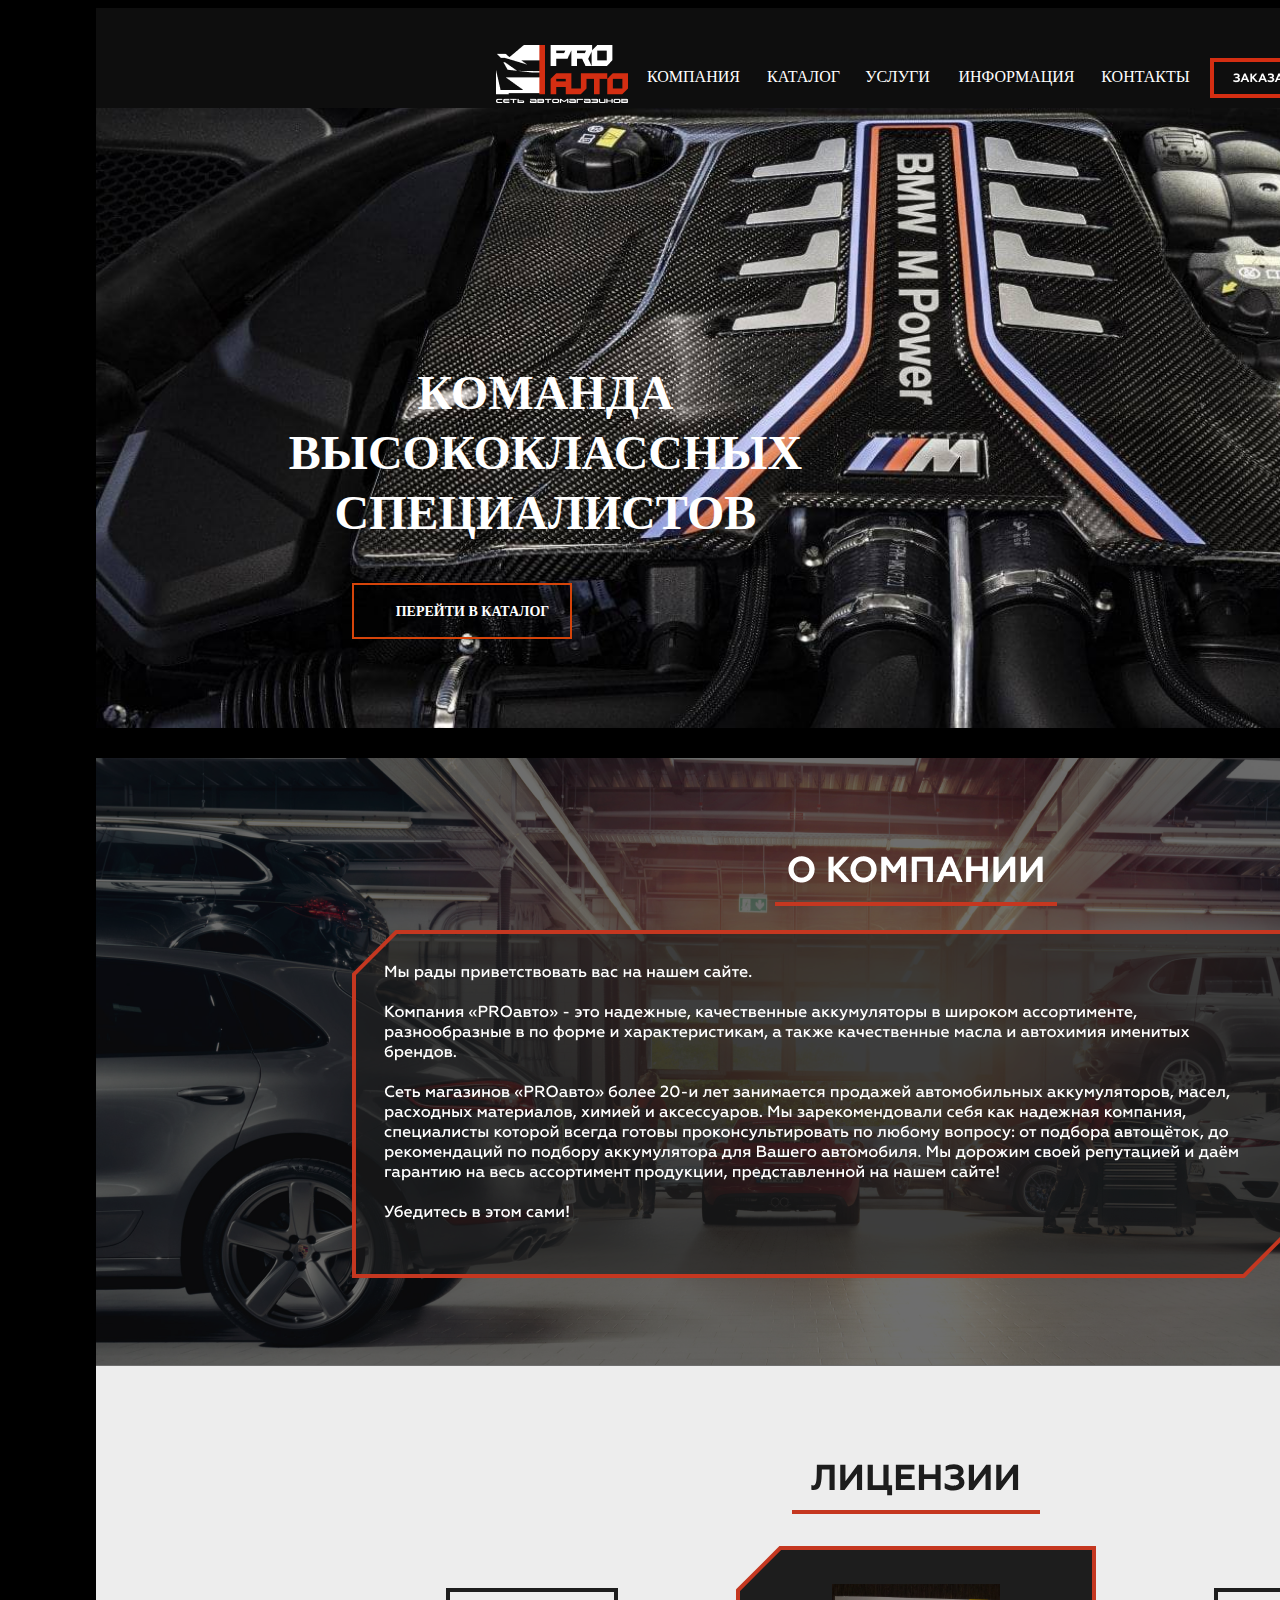
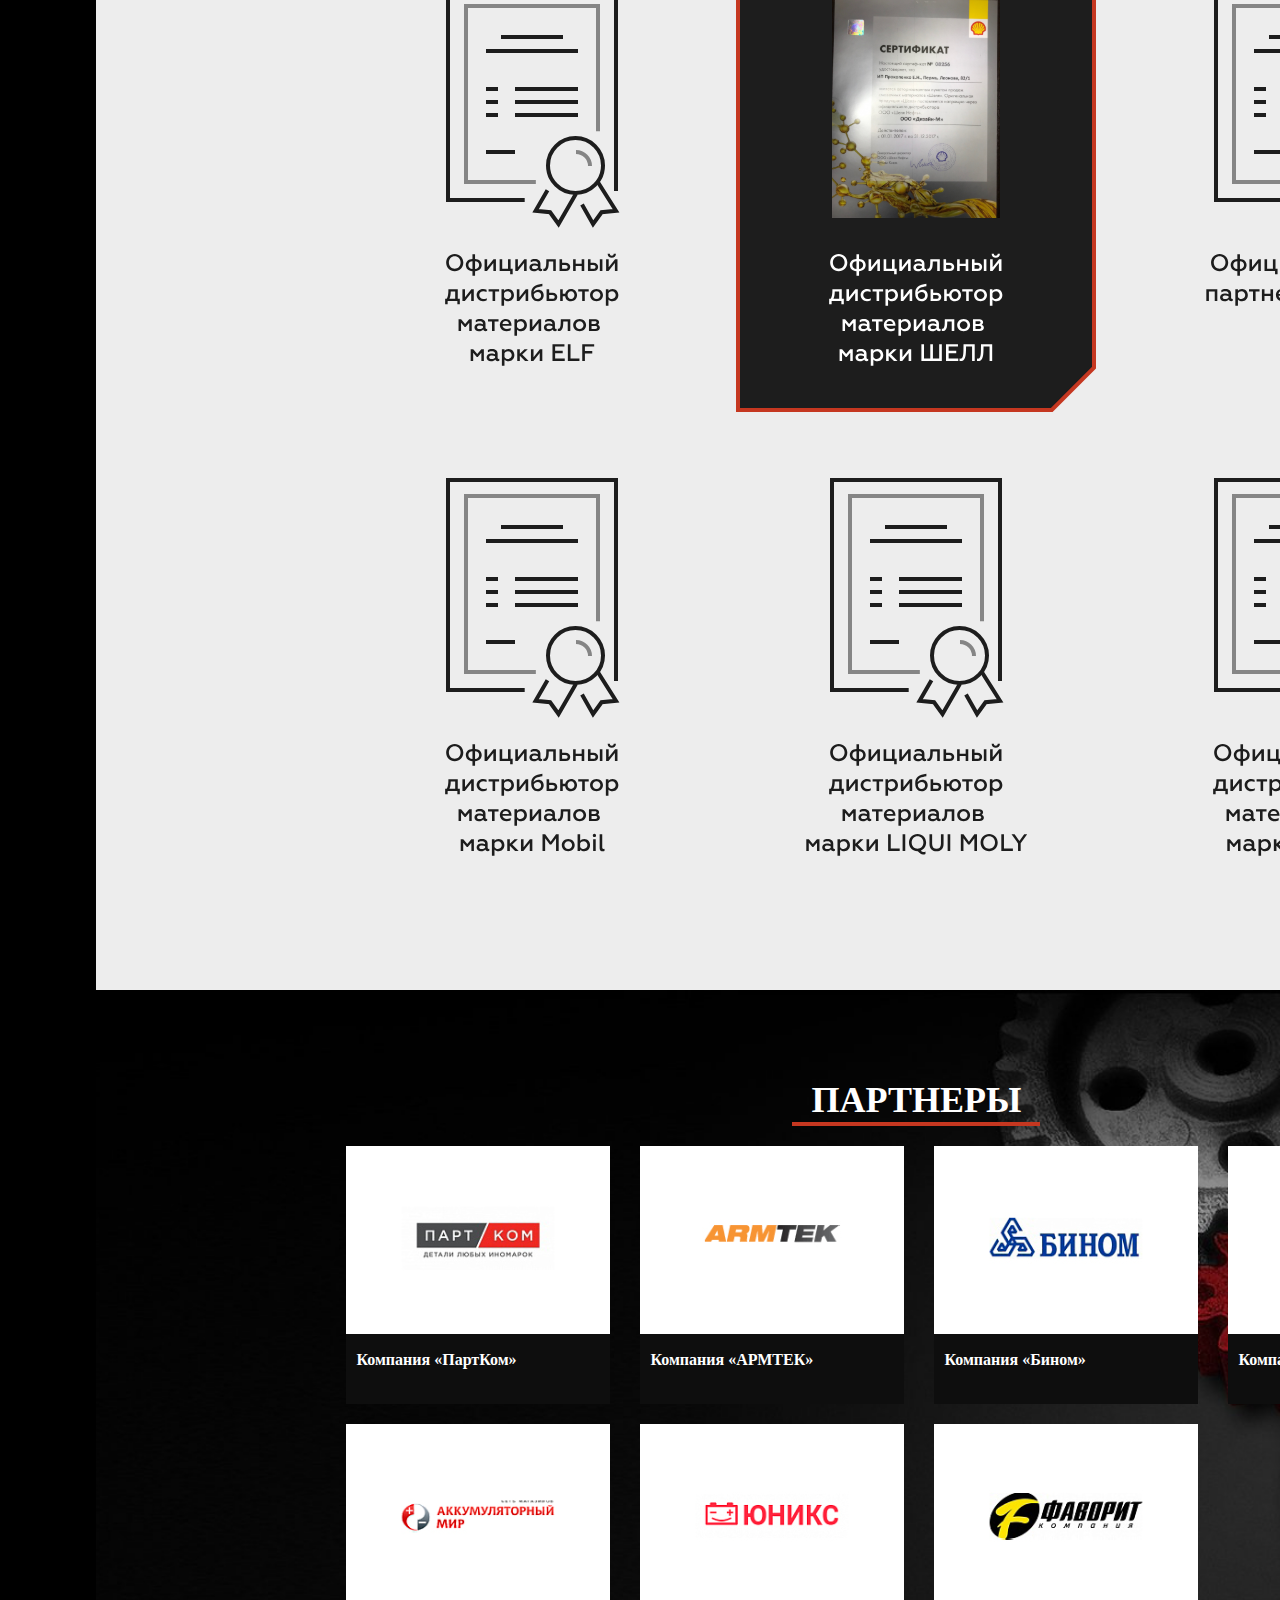
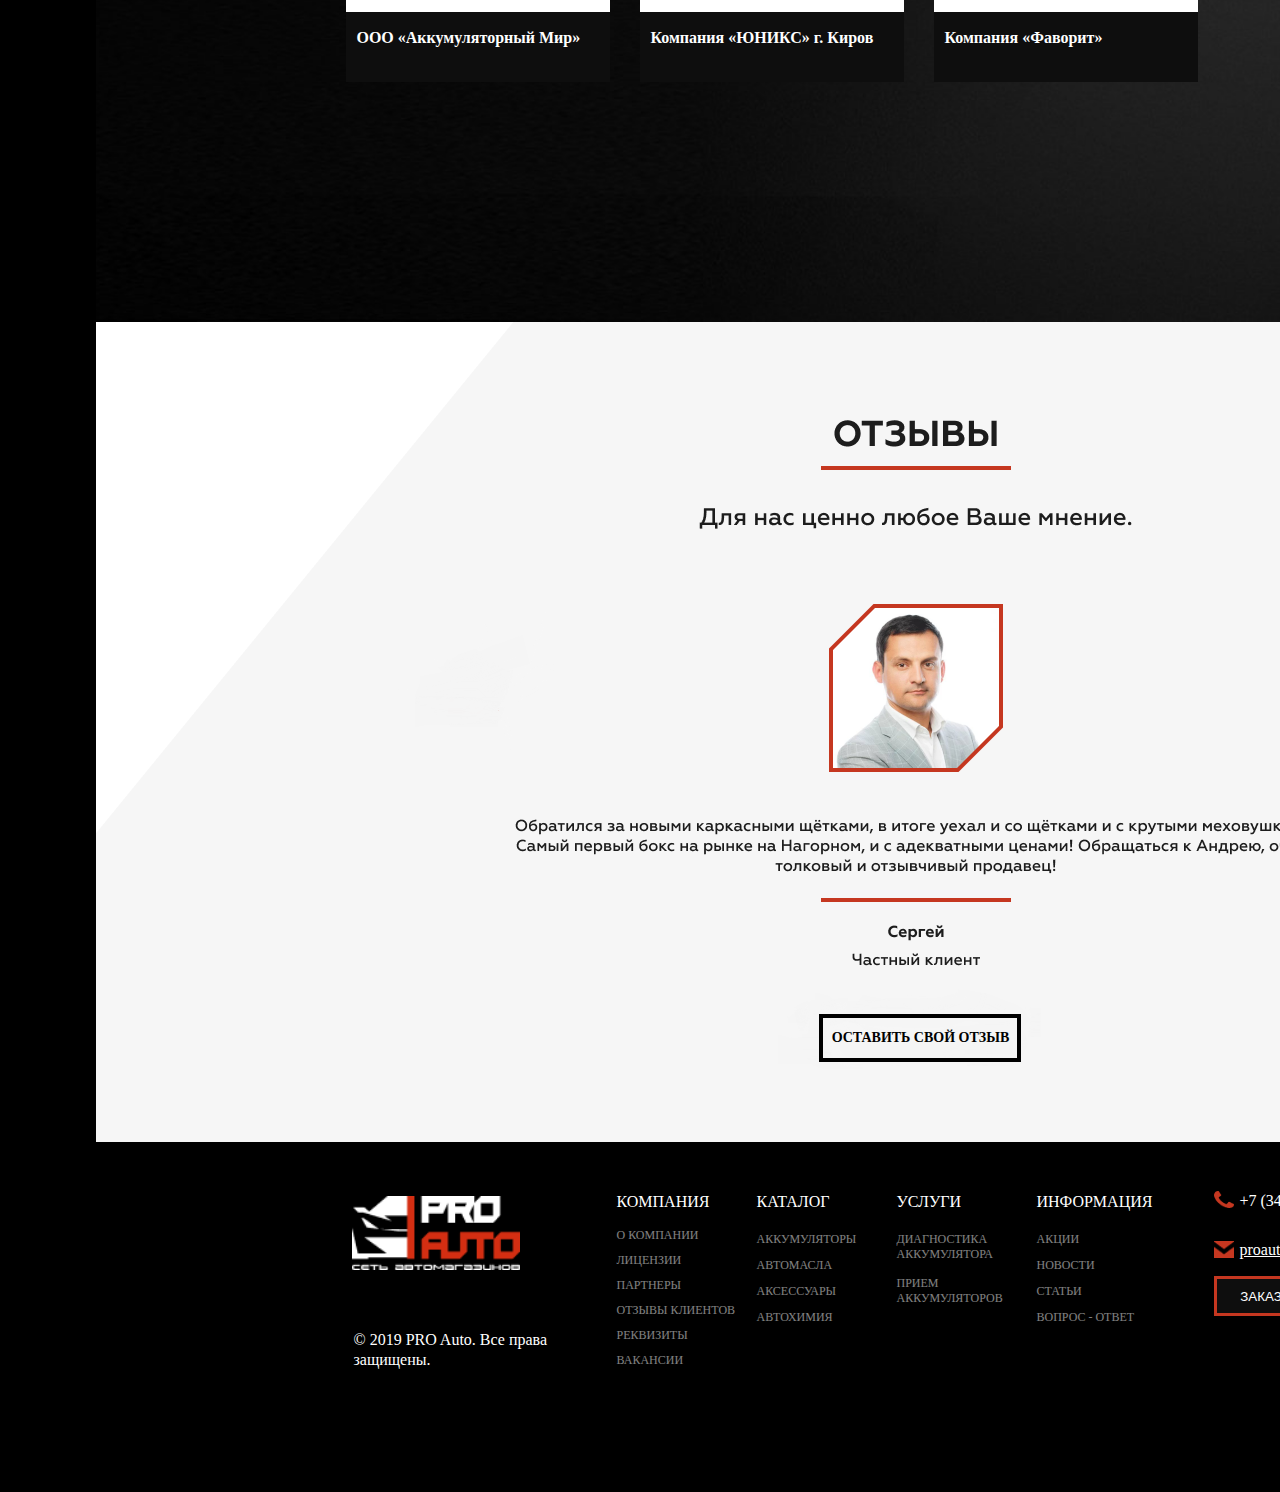
<file: index2.html>
<!DOCTYPE html>
<html lang="en">
<head>
    <meta charset="UTF-8">
    <meta name="viewport" content="width=device-width, initial-scale=1.0">
    <title>Document</title>
    <link rel="stylesheet" href="style2.css">
</head>
<body>
    <header>
        <div class="hed">
            <div class="head1">
                <div class="headDoch1 headDoch"><a href="index.html"><img src="img/headDoch1.png" alt="" class="headDochImg1"></a></div>
                <div class="headDoch2 headDoch"><a href="index2.html" class="headDoch2A headDochA">КОМПАНИЯ</a></div>
                <div class="headDoch3 headDoch"><a href="index3.html" class="headDoch3A headDochA">КАТАЛОГ</a></div>
                <div class="headDoch4 headDoch"><a href="usl.html" class="headDoch4A headDochA">УСЛУГИ</a></div>
                <div class="headDoch5 headDoch"><a href="info.html" class="headDoch5A headDochA">ИНФОРМАЦИЯ</a></div>
                <div class="headDoch6 headDoch"><a href="kont.html" class="headDoch6A headDochA">КОНТАКТЫ</a></div>
                <div class="headDoch7 headDoch"><a href="" class="headDoch7A headDochA"></a></div>
                <div class="headDoch8 headDoch"><img src="img/lupa.png" alt="" class="lup"></div>
                <div class="headDoch9 headDoch"><img src="img/korz.png" alt="" class="korz"></div>
                <div class="headDoch10 headDoch"><a href="login.html"><img src="img/kolTov.png" alt="" class="kol"></a></div>
            </div>
            <p class="headPP">КОМАНДА ВЫСОКОКЛАССНЫХ СПЕЦИАЛИСТОВ</p>
            <div class="hedButt"><a href="" class="hBp">ПЕРЕЙТИ В КАТАЛОГ</a></div>
        </div>
    </header>
    


    <main>
        <div class="mainDoch mainDoch1"><img src="img/doch1img.png" alt="" class="doch1img"></div>


        <div class="mainDoch mainDoch2"></div>


        <div class="mainDoch mainDoch3">
            <p class="Doch3dochp">ПАРТНЕРЫ</p>
            <div class="lineDoch3"></div>
            <div class="mainDoch3doch">
                <div class="doch3 doch31"><img src="img/izo1.svg" alt="" class="izoP"><div class="izoQ"><p class="izoE">Компания «ПартКом»</p></div></div>
                <div class="doch3 doch32"><img src="img/izo2.svg" alt="" class="izoP"><div class="izoQ"><p class="izoE">Компания «АРМТЕК»</p></div></div>
                <div class="doch3 doch33"><img src="img/izo3.svg" alt="" class="izoP"><div class="izoQ"><p class="izoE">Компания «Бином»</p></div></div>
                <div class="doch3 doch34"><img src="img/izo4.svg" alt="" class="izoP"><div class="izoQ"><p class="izoE">Компания «Маслон»</p></div></div>
            </div>
            <div class="mainDoch3doch">
                <div class="doch3 doch35"><img src="img/izo5.svg" alt="" class="izoP"><div class="izoQ"><p class="izoE">ООО «Аккумуляторный Мир»</p></div></div>
                <div class="doch3 doch36"><img src="img/izo6.svg" alt="" class="izoP"><div class="izoQ"><p class="izoE">Компания «ЮНИКС» г. Киров</p></div></div>
                <div class="doch3 doch37"><img src="img/izo7.svg" alt="" class="izoP"><div class="izoQ"><p class="izoE">Компания «Фаворит»</p></div></div>
            </div>
        </div>


        <div class="mainDoch mainDoch4">
            <div class="butDoch4"><a href="" class="yu pl" style="color: black;">ОСТАВИТЬ СВОЙ ОТЗЫВ</a></div>
        </div>
    </main>



    <footer>
        <div class="img">
            <img src="img/headDoch1.png" alt="" class="footImg">
            <p class="s">© 2019 PRO Auto. 
            Все права защищены.</p>
        </div>

        <div class="komp">
            <p class="info in1">КОМПАНИЯ</p>
            <a href="" class="mainA">О КОМПАНИИ</a>
            <a href="" class="mainA">ЛИЦЕНЗИИ</a>
            <a href="" class="mainA">ПАРТНЕРЫ</a>
            <a href="" class="mainA">ОТЗЫВЫ КЛИЕНТОВ</a>
            <a href="" class="mainA">РЕКВИЗИТЫ</a>
            <a href="" class="mainA">ВАКАНСИИ</a>
        </div>
        
        <div class="kat">
            <p class="info in2">КАТАЛОГ</p>
            <a href="" class="mainA">АККУМУЛЯТОРЫ</a>
            <a href="" class="mainA">АВТОМАСЛА</a>
            <a href="" class="mainA">АКСЕССУАРЫ</a>
            <a href="" class="mainA">АВТОХИМИЯ</a>
        </div>

        <div class="usl">
            <p class="info in3">УСЛУГИ</p>
            <a href="" class="mainA">ДИАГНОСТИКА АККУМУЛЯТОРА</a><br>
            <a href="" class="mainA">ПРИЕМ АККУМУЛЯТОРОВ</a>
        </div>
        
        <div class="for">
            <p class="info in4">ИНФОРМАЦИЯ</p>
            <a href="" class="mainA">АКЦИИ</a>
            <a href="" class="mainA">НОВОСТИ</a>
            <a href="" class="mainA">СТАТЬИ</a>
            <a href="" class="mainA">ВОПРОС - ОТВЕТ</a>
        </div>
        
        <div class="last">
            <div class="lastDoch">
                <img src="img/num.png" alt="" class="lastImg">
                <p class="lastP">+7 (342) 279-36-13</p>
            </div>
            <div class="lastDoch">
                <img src="img/em.png" alt="" class="lastImg">
                <a href="" class="lastP wer">proauto59@yandex.ru</a>
            </div>
            <button class="lastBut"><a href="" class="pl">ЗАКАЗАТЬ ЗВОНОК</a></button>
        </div>
    </footer>
</body>
</html>
</file>
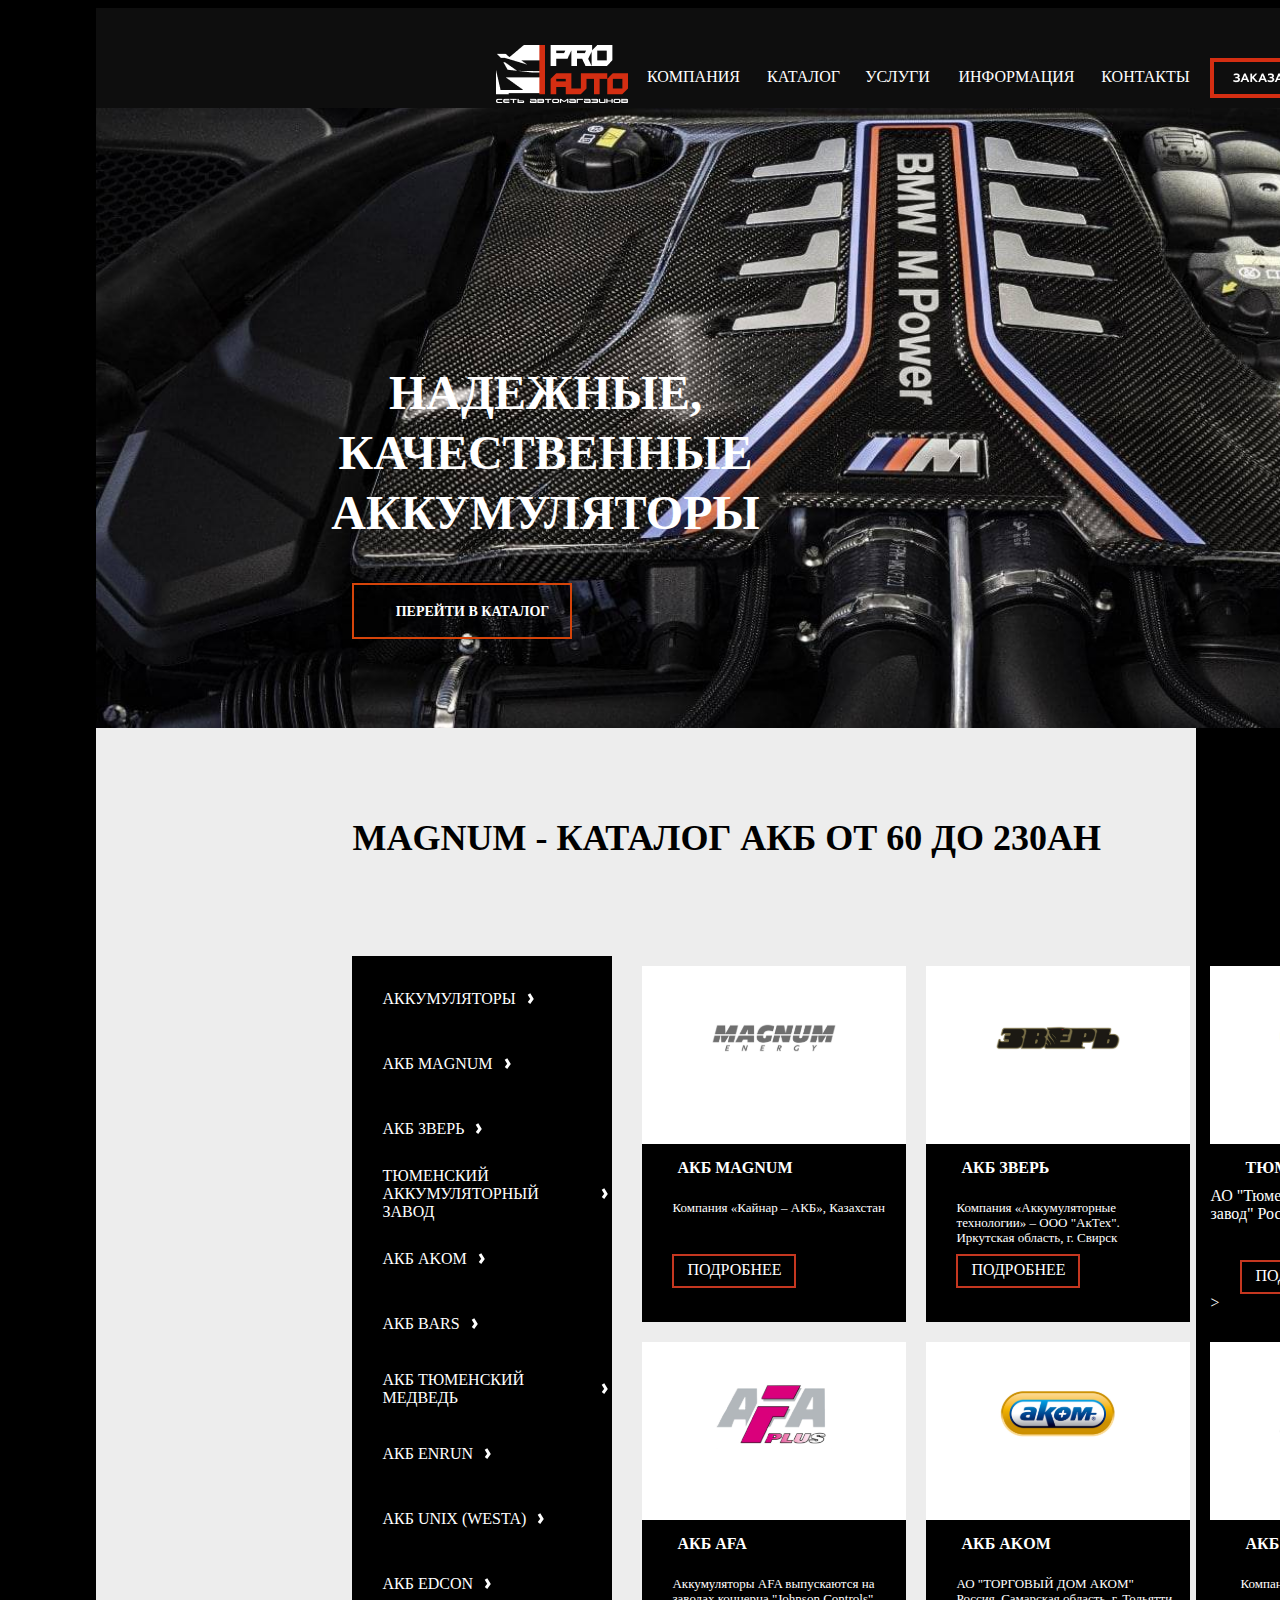
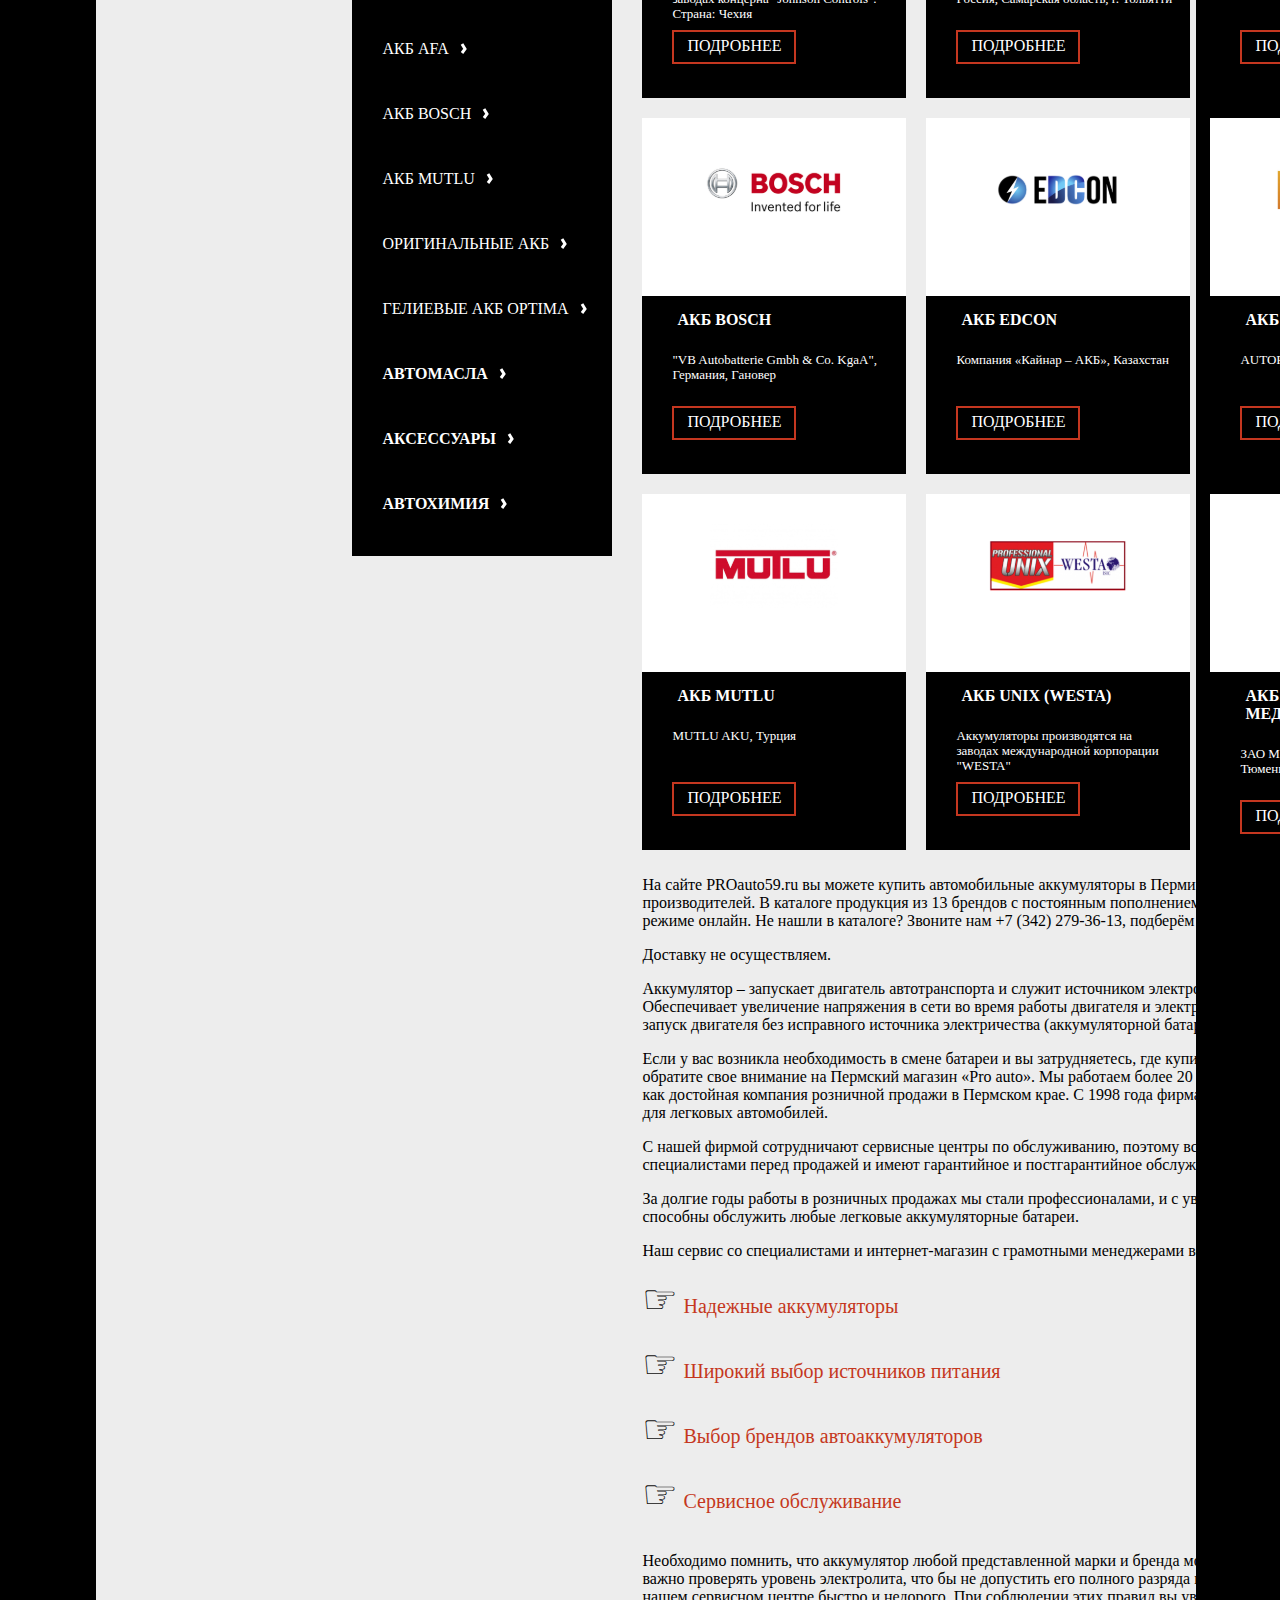
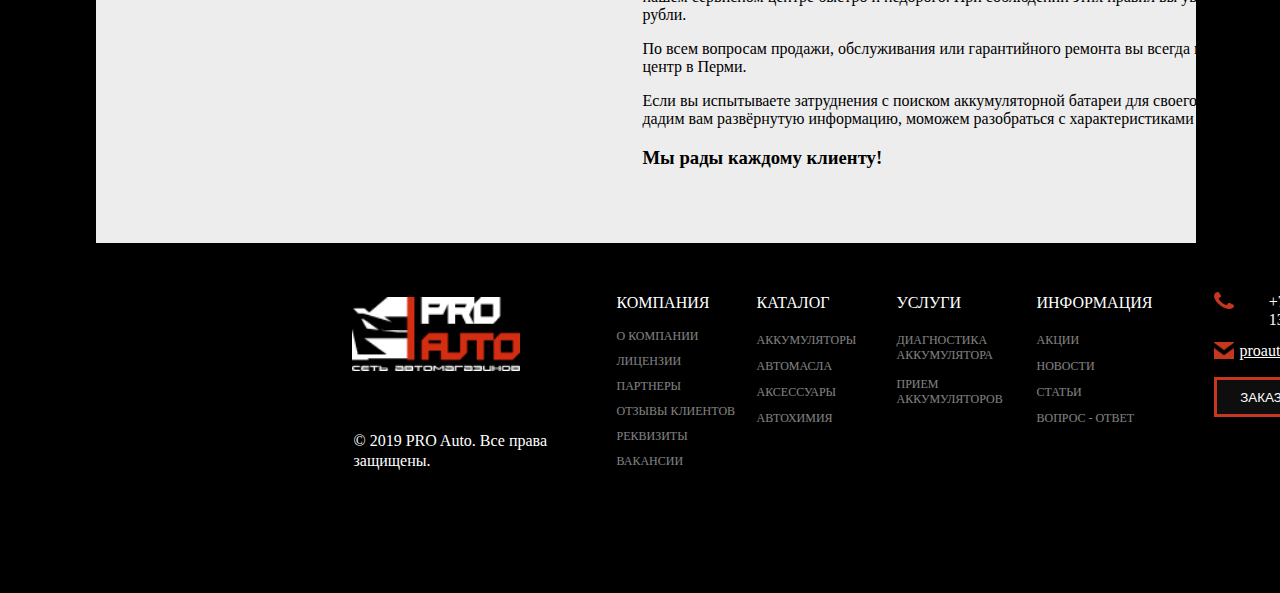
<file: index3.html>
<!DOCTYPE html>
<html lang="en">
<head>
    <meta charset="UTF-8">
    <meta name="viewport" content="width=device-width, initial-scale=1.0">
    <title>Document</title>
    <link rel="stylesheet" href="style3.css">
</head>
<body>
    <header>
        <div class="hed">
            <div class="head1">
                <div class="headDoch1 headDoch"><a href="index.html"><img src="img/headDoch1.png" alt="" class="headDochImg1"></a></div>
                <div class="headDoch2 headDoch"><a href="index2.html" class="headDoch2A headDochA">КОМПАНИЯ</a></div>
                <div class="headDoch3 headDoch"><a href="index3.html" class="headDoch3A headDochA">КАТАЛОГ</a></div>
                <div class="headDoch4 headDoch"><a href="usl.html" class="headDoch4A headDochA">УСЛУГИ</a></div>
                <div class="headDoch5 headDoch"><a href="info.html" class="headDoch5A headDochA">ИНФОРМАЦИЯ</a></div>
                <div class="headDoch6 headDoch"><a href="kont.html" class="headDoch6A headDochA">КОНТАКТЫ</a></div>
                <div class="headDoch7 headDoch"><a href="" class="headDoch7A headDochA"></a></div>
                <div class="headDoch8 headDoch"><img src="img/lupa.png" alt="" class="lup"></div>
                <div class="headDoch9 headDoch"><img src="img/korz.png" alt="" class="korz"></div>
                <div class="headDoch10 headDoch"><a href="login.html"><img src="img/kolTov.png" alt="" class="kol"></a></div>
            </div>
            <p class="headPP">НАДЕЖНЫЕ, КАЧЕСТВЕННЫЕ АККУМУЛЯТОРЫ</p>
            <div class="hedButt"><a href="" class="hBp">ПЕРЕЙТИ В КАТАЛОГ</a></div>
        </div>
            
  
    </header>







    <main>
        <div class="H1">MAGNUM - КАТАЛОГ АКБ ОТ 60 ДО 230AH</div>
        <div class="mainDoch">
            <div class="mainDoch1">
                <div class="web"><p>АККУМУЛЯТОРЫ</p> <img src="img/strel.svg" alt="" class="webI"></div>
                <div class="web"><p>АКБ MAGNUM</p><img src="img/strel.svg" alt="" class="webI"></div>
                <div class="web"><p>АКБ ЗВЕРЬ</p> <img src="img/strel.svg" alt="" class="webI"></div>
                <div class="web"><p>ТЮМЕНСКИЙ АККУМУЛЯТОРНЫЙ ЗАВОД</p> <img src="img/strel.svg" alt="" class="webI"></div>
                <div class="web"><p>АКБ AKOM</p> <img src="img/strel.svg" alt="" class="webI"></div>
                <div class="web"><p>АКБ BARS</p> <img src="img/strel.svg" alt="" class="webI"></div>
                <div class="web"><p>АКБ ТЮМЕНСКИЙ МЕДВЕДЬ</p> <img src="img/strel.svg" alt="" class="webI"></div>
                <div class="web"><p>АКБ ENRUN</p> <img src="img/strel.svg" alt="" class="webI"></div>
                <div class="web"><p>АКБ UNIX (WESTA)</p> <img src="img/strel.svg" alt="" class="webI"></div>
                <div class="web"><p>АКБ EDCON</p> <img src="img/strel.svg" alt="" class="webI"></div>
                <div class="web"><p>АКБ AFA</p> <img src="img/strel.svg" alt="" class="webI"></div>
                <div class="web"><p>АКБ BOSCH</p> <img src="img/strel.svg" alt="" class="webI"></div>
                <div class="web"><p>АКБ MUTLU</p> <img src="img/strel.svg" alt="" class="webI"></div>
                <div class="web"><p>ОРИГИНАЛЬНЫЕ АКБ</p> <img src="img/strel.svg" alt="" class="webI"></div>
                <div class="web"><p>ГЕЛИЕВЫЕ АКБ OPTIMA</p> <img src="img/strel.svg" alt="" class="webI"></div>
                <div class="web"><h4>АВТОМАСЛА</h4> <img src="img/strel.svg" alt="" class="webI"></div>
                <div class="web"><h4>АКСЕССУАРЫ</h4> <img src="img/strel.svg" alt="" class="webI"></div>
                <div class="web"><h4>АВТОХИМИЯ</h4> <img src="img/strel.svg" alt="" class="webI"></div>
            </div>


            <div class="mainDoch2">
                <div class="tre">
                    <div class="block">
                        <div class="block1"><img src="img/x1.svg" alt="" class="z"></div>
                        <div class="block2">
                            <h4 class="ty">АКБ MAGNUM</h4>
                            <p class="re">Компания «Кайнар – АКБ», Казахстан</p>
                            <div class="botM"><a href="" class="i">ПОДРОБНЕЕ</a></div>
                        </div>
                    </div>



                    <div class="block">
                        <div class="block1"><img src="img/x2.svg" alt="" class="z"></div>
                        <div class="block2">
                            <h4 class="ty">АКБ ЗВЕРЬ</h4>
                            <p class="re">Компания «Аккумуляторные технологии» – ООО "АкТех". Иркутская область, г. Свирск</p>
                            <div class="botM"><a href="" class="i">ПОДРОБНЕЕ</a></div>
                        </div>
                    </div>


                    <div class="block">
                        <div class="block1"><img src="img/x3.svg" alt="" class="z"></div>
                        <div class="block2">
                            <h4 class="ty">ТЮМЕНСКИЙ А З</h4
                                <p class="re">АО "Тюменский аккумуляторный завод" Россия, г. Тюмень</p>
                                <div class="botM"><a href="" class="i">ПОДРОБНЕЕ</a></div>
                        ></div>
                    </div>
                </div>
                



                <div class="tre">
                    <div class="block">
                        <div class="block1"><img src="img/x4.svg" alt="" class="z"></div>
                        <div class="block2">
                            <h4 class="ty">АКБ AFA</h4>
                            <p class="re">Аккумуляторы AFA выпускаются на заводах концерна "Johnson Controls". Страна: Чехия</p>
                            <div class="botM"><a href="" class="i">ПОДРОБНЕЕ</a></div>
                        </div>
                    </div>



                    <div class="block">
                        <div class="block1"><img src="img/x5.svg" alt="" class="z"></div>
                        <div class="block2">
                            <h4 class="ty">АКБ AKOM</h4>
                            <p class="re">АО "ТОРГОВЫЙ ДОМ АКОМ" Россия, Самарская область, г. Тольятти</p>
                            <div class="botM"><a href="" class="i">ПОДРОБНЕЕ</a></div>
                        </div>
                    </div>



                    <div class="block">
                        <div class="block1"><img src="img/x6.svg" alt="" class="z"></div>
                        <div class="block2">
                            <h4 class="ty">АКБ BARS</h4>
                            <p class="re">Компания «Кайнар – АКБ», Казахстан</p>
                            <div class="botM"><a href="" class="i">ПОДРОБНЕЕ</a></div>
                        </div>
                    </div>
                </div>
                



                <div class="tre">
                    <div class="block">
                        <div class="block1"><img src="img/x7.svg" alt="" class="z"></div>
                        <div class="block2">
                            <h4 class="ty">АКБ BOSCH</h4>
                            <p class="re"> "VB Autobatterie Gmbh & Co. KgaA", Германия, Гановер</p>
                            <div class="botM"><a href="" class="i">ПОДРОБНЕЕ</a></div>
                        </div>
                    </div>



                    <div class="block">
                        <div class="block1"><img src="img/x8.svg" alt="" class="z"></div>
                        <div class="block2">
                            <h4 class="ty">АКБ EDCON</h4>
                            <p class="re">Компания «Кайнар – АКБ», Казахстан</p>
                            <div class="botM"><a href="" class="i">ПОДРОБНЕЕ</a></div>
                        </div>
                    </div>



                    <div class="block">
                        <div class="block1"><img src="img/x9.svg" alt="" class="z"></div>
                        <div class="block2">
                            <h4 class="ty">АКБ ENRUN</h4>
                            <p class="re"> AUTOPART S.A. Польша, г. Мелец</p>
                            <div class="botM"><a href="" class="i">ПОДРОБНЕЕ</a></div>
                        </div>
                    </div>
                </div>
                


                <div class="tre">
                    <div class="block">
                        <div class="block1"><img src="img/x10.svg" alt="" class="z"></div>
                        <div class="block2">
                            <h4 class="ty">АКБ MUTLU</h4>
                            <p class="re">MUTLU AKU, Турция</p>
                            <div class="botM"><a href="" class="i">ПОДРОБНЕЕ</a></div>
                        </div>
                    </div>



                    <div class="block">
                        <div class="block1"><img src="img/x11.svg" alt="" class="z"></div>
                        <div class="block2">
                            <h4 class="ty">АКБ UNIX (WESTA)</h4>
                            <p class="re">Аккумуляторы производятся на заводах международной корпорации "WESTA"</p>
                            <div class="botM"><a href="" class="i">ПОДРОБНЕЕ</a></div>
                        </div>
                    </div>



                    <div class="block">
                        <div class="block1"><img src="img/x12.svg" alt="" class="z"></div>
                        <div class="block2">
                            <h4 class="ty">АКБ ТЮМЕНСКИЙ МЕДВЕДЬ</h4>
                            <p class="re">ЗАО МПКФ "Алькор" Россия, г. Тюмень</p>
                            <div class="botM"><a href="" class="i">ПОДРОБНЕЕ</a></div>
                        </div>
                    </div>

                </div>

                <div class="po">
                    <p class="nh">На сайте PROauto59.ru вы можете купить автомобильные аккумуляторы в Перми, от иностранных и российских производителей. В каталоге продукция из 13 брендов с постоянным пополнением. Заказы принимаются по телефону и в режиме онлайн. Не нашли в каталоге? Звоните нам +7 (342) 279-36-13, подберём для вас.</p>
                    <p class="nh">Доставку не осуществляем.</p>
                    <p class="nh">Аккумулятор – запускает двигатель автотранспорта и служит источником электроэнергии в системе без генератора. Обеспечивает увеличение напряжения в сети во время работы двигателя и электрогенератора. Необходимо знать, что запуск двигателя без исправного источника электричества (аккумуляторной батареи) и рабочего стартера – невозможен.</p>
                    <p class="nh">Если у вас возникла необходимость в смене батареи и вы затрудняетесь, где купить аккумулятор в Перми, сначала обратите свое внимание на Пермский магазин «Pro auto». Мы работаем более 20 лет и за это время зарекомендовали себя как достойная компания розничной продажи в Пермском крае. С 1998 года фирма занимается продажей аккумуляторов для легковых автомобилей.</p>
                    <p class="nh">С нашей фирмой сотрудничают сервисные центры по обслуживанию, поэтому все наши батареи тщательно проверяются специалистами перед продажей и имеют гарантийное и постгарантийное обслуживание.</p>
                    <p class="nh">За долгие годы работы в розничных продажах мы стали профессионалами, и с уверенностью можем сказать, что способны обслужить любые легковые аккумуляторные батареи.</p>
                    <p class="nh">Наш сервис со специалистами и интернет-магазин с грамотными менеджерами всегда предоставляют: </p>
                </div>
                
                <a href="" class="io"><p class="ll">☞</p> Надежные аккумуляторы</a><br>
                <a href="" class="io"><p class="ll">☞</p> Широкий выбор источников питания</a><br>
                <a href="" class="io"><p class="ll">☞</p> Выбор брендов автоаккумуляторов</a><br>
                <a href="" class="io"><p class="ll">☞</p> Сервисное обслуживание</a><br>
                
                <div class="pp">
                    <p class="ch">Необходимо помнить, что аккумулятор любой представленной марки и бренда может работать до 5 лет, но при этом важно проверять уровень электролита, что бы не допустить его полного разряда и замерзания. Это можно сделать в нашем сервисном центре быстро и недорого. При соблюдении этих правил вы увеличите срок службы и сэкономите рубли.                    </p>
                    <p class="ch">По всем вопросам продажи, обслуживания или гарантийного ремонта вы всегда можете обратиться в наш сервисный центр в Перми.                    </p>
                    <p class="ch">Если вы испытываете затруднения с поиском аккумуляторной батареи для своего авто, звоните нам! Проконсультируем и дадим вам развёрнутую информацию, моможем разобраться с характеристиками и сделать правильный выбор.                    </p>
                    <h3 class="ch">Мы рады каждому клиенту! </h3>
                </div>
            </div>
        </div>
        
    </main>









    
    <footer>
        <div class="img">
            <img src="img/headDoch1.png" alt="" class="footImg">
            <p class="s">© 2019 PRO Auto. 
            Все права защищены.</p>
        </div>

        <div class="komp">
            <p class="info in1">КОМПАНИЯ</p>
            <a href="" class="mainA">О КОМПАНИИ</a>
            <a href="" class="mainA">ЛИЦЕНЗИИ</a>
            <a href="" class="mainA">ПАРТНЕРЫ</a>
            <a href="" class="mainA">ОТЗЫВЫ КЛИЕНТОВ</a>
            <a href="" class="mainA">РЕКВИЗИТЫ</a>
            <a href="" class="mainA">ВАКАНСИИ</a>
        </div>
        
        <div class="kat">
            <p class="info in2">КАТАЛОГ</p>
            <a href="" class="mainA">АККУМУЛЯТОРЫ</a>
            <a href="" class="mainA">АВТОМАСЛА</a>
            <a href="" class="mainA">АКСЕССУАРЫ</a>
            <a href="" class="mainA">АВТОХИМИЯ</a>
        </div>

        <div class="usl">
            <p class="info in3">УСЛУГИ</p>
            <a href="" class="mainA">ДИАГНОСТИКА АККУМУЛЯТОРА</a><br>
            <a href="" class="mainA">ПРИЕМ АККУМУЛЯТОРОВ</a>
        </div>
        
        <div class="for">
            <p class="info in4">ИНФОРМАЦИЯ</p>
            <a href="" class="mainA">АКЦИИ</a>
            <a href="" class="mainA">НОВОСТИ</a>
            <a href="" class="mainA">СТАТЬИ</a>
            <a href="" class="mainA">ВОПРОС - ОТВЕТ</a>
        </div>
        
        <div class="last">
            <div class="lastDoch">
                <img src="img/num.png" alt="" class="lastImg">
                <p class="lastP">+7 (342) 279-36-13</p>
            </div>
            <div class="lastDoch">
                <img src="img/em.png" alt="" class="lastImg">
                <a href="" class="lastP wer">proauto59@yandex.ru</a>
            </div>
            <button class="lastBut"><a href="" class="pl">ЗАКАЗАТЬ ЗВОНОК</a></button>
        </div>
    </footer>
</file>
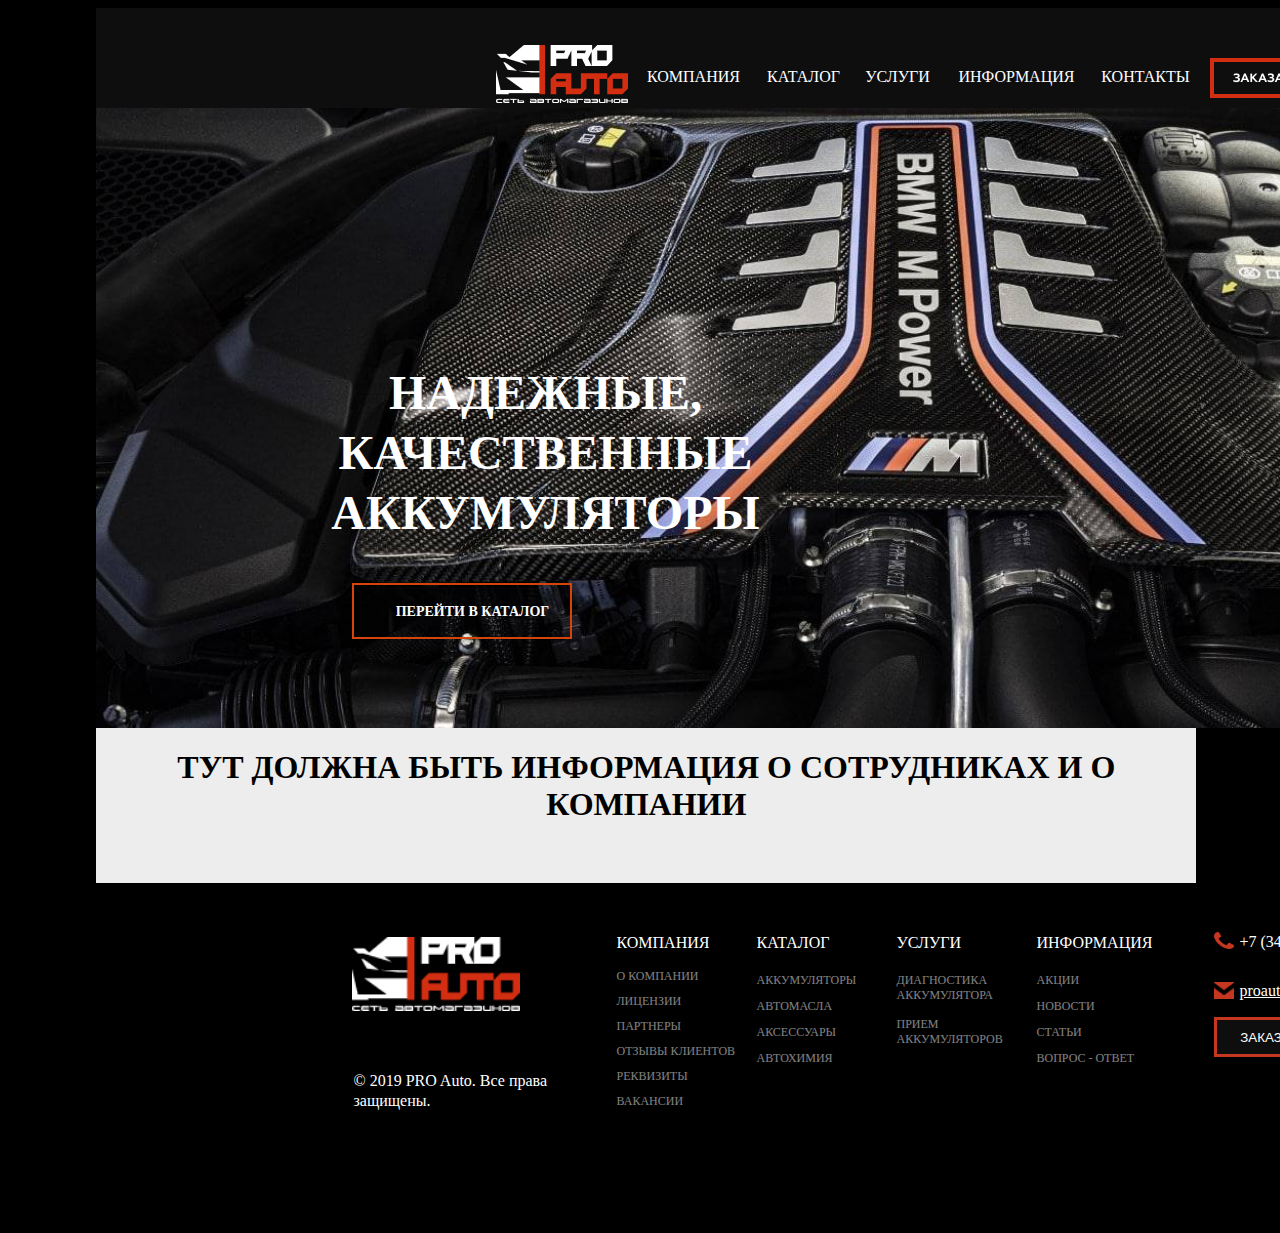
<file: info.html>
<!DOCTYPE html>
<html lang="en">
<head>
    <meta charset="UTF-8">
    <meta name="viewport" content="width=device-width, initial-scale=1.0">
    <title>Document</title>
    <link rel="stylesheet" href="info.css">
</head>
<body>
    
    <header>
        <div class="hed">
            <div class="head1">
                <div class="headDoch1 headDoch"><a href="index.html"><img src="img/headDoch1.png" alt="" class="headDochImg1"></a></div>
                <div class="headDoch2 headDoch"><a href="index2.html" class="headDoch2A headDochA">КОМПАНИЯ</a></div>
                <div class="headDoch3 headDoch"><a href="index3.html" class="headDoch3A headDochA">КАТАЛОГ</a></div>
                <div class="headDoch4 headDoch"><a href="usl.html" class="headDoch4A headDochA">УСЛУГИ</a></div>
                <div class="headDoch5 headDoch"><a href="info.html" class="headDoch5A headDochA">ИНФОРМАЦИЯ</a></div>
                <div class="headDoch6 headDoch"><a href="kont.html" class="headDoch6A headDochA">КОНТАКТЫ</a></div>
                <div class="headDoch7 headDoch"><a href="" class="headDoch7A headDochA"></a></div>
                <div class="headDoch8 headDoch"><img src="img/lupa.png" alt="" class="lup"></div>
                <div class="headDoch9 headDoch"><img src="img/korz.png" alt="" class="korz"></div>
                <div class="headDoch10 headDoch"><a href="login.html"><img src="img/kolTov.png" alt="" class="kol"></a></div>
            </div>
            <p class="headPP">НАДЕЖНЫЕ, КАЧЕСТВЕННЫЕ АККУМУЛЯТОРЫ</p>
            <div class="hedButt"><a href="" class="hBp">ПЕРЕЙТИ В КАТАЛОГ</a></div>
        </div>
            
  
       
       
    </header>









    <main>
        <h1>ТУТ ДОЛЖНА БЫТЬ ИНФОРМАЦИЯ О СОТРУДНИКАХ И О КОМПАНИИ</h1>
    </main>








    
    
    <footer>
        <div class="img">
            <img src="img/headDoch1.png" alt="" class="footImg">
            <p class="s">© 2019 PRO Auto. 
            Все права защищены.</p>
        </div>

        <div class="komp">
            <p class="info in1">КОМПАНИЯ</p>
            <a href="" class="mainA">О КОМПАНИИ</a>
            <a href="" class="mainA">ЛИЦЕНЗИИ</a>
            <a href="" class="mainA">ПАРТНЕРЫ</a>
            <a href="" class="mainA">ОТЗЫВЫ КЛИЕНТОВ</a>
            <a href="" class="mainA">РЕКВИЗИТЫ</a>
            <a href="" class="mainA">ВАКАНСИИ</a>
        </div>
        
        <div class="kat">
            <p class="info in2">КАТАЛОГ</p>
            <a href="" class="mainA">АККУМУЛЯТОРЫ</a>
            <a href="" class="mainA">АВТОМАСЛА</a>
            <a href="" class="mainA">АКСЕССУАРЫ</a>
            <a href="" class="mainA">АВТОХИМИЯ</a>
        </div>

        <div class="usl">
            <p class="info in3">УСЛУГИ</p>
            <a href="" class="mainA">ДИАГНОСТИКА АККУМУЛЯТОРА</a><br>
            <a href="" class="mainA">ПРИЕМ АККУМУЛЯТОРОВ</a>
        </div>
        
        <div class="for">
            <p class="info in4">ИНФОРМАЦИЯ</p>
            <a href="" class="mainA">АКЦИИ</a>
            <a href="" class="mainA">НОВОСТИ</a>
            <a href="" class="mainA">СТАТЬИ</a>
            <a href="" class="mainA">ВОПРОС - ОТВЕТ</a>
        </div>
        
        <div class="last">
            <div class="lastDoch">
                <img src="img/num.png" alt="" class="lastImg">
                <p class="lastP">+7 (342) 279-36-13</p>
            </div>
            <div class="lastDoch">
                <img src="img/em.png" alt="" class="lastImg">
                <a href="" class="lastP wer">proauto59@yandex.ru</a>
            </div>
            <button class="lastBut"><a href="" class="pl">ЗАКАЗАТЬ ЗВОНОК</a></button>
        </div>
    </footer>

</body>
</html>
</file>
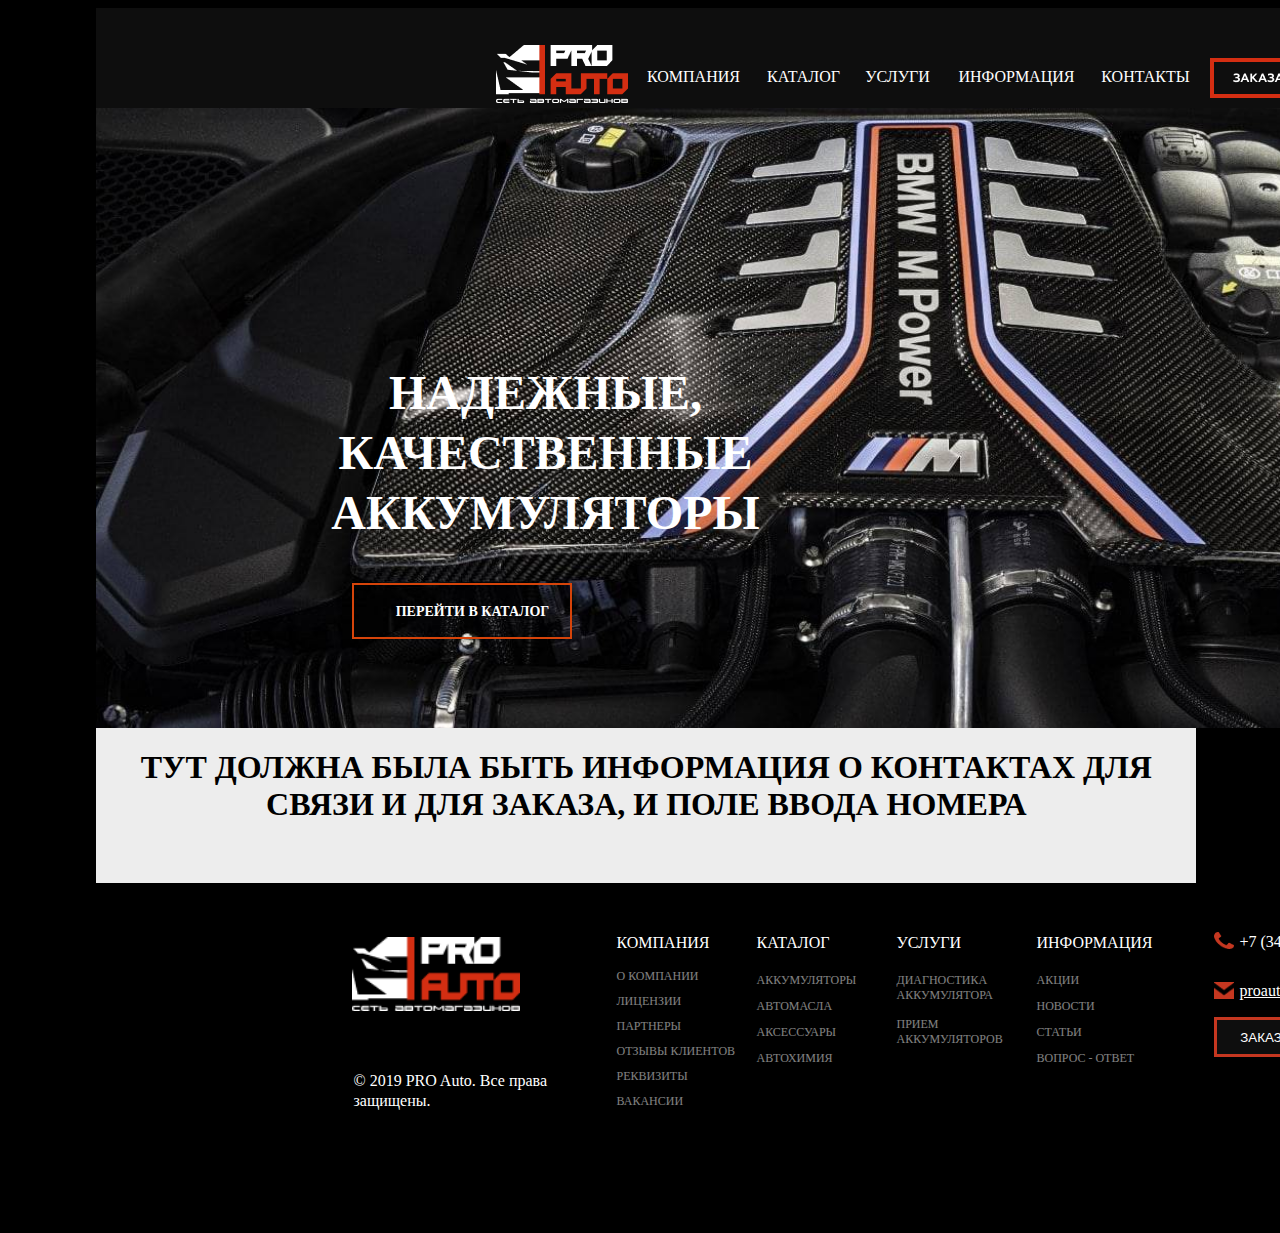
<file: kont.html>
<!DOCTYPE html>
<html lang="en">
<head>
    <meta charset="UTF-8">
    <meta name="viewport" content="width=device-width, initial-scale=1.0">
    <title>Document</title>
    <link rel="stylesheet" href="kont.css">
</head>
<body>
       
    <header>
        <div class="hed">
            <div class="head1">
                <div class="headDoch1 headDoch"><a href="index.html"><img src="img/headDoch1.png" alt="" class="headDochImg1"></a></div>
                <div class="headDoch2 headDoch"><a href="index2.html" class="headDoch2A headDochA">КОМПАНИЯ</a></div>
                <div class="headDoch3 headDoch"><a href="index3.html" class="headDoch3A headDochA">КАТАЛОГ</a></div>
                <div class="headDoch4 headDoch"><a href="usl.html" class="headDoch4A headDochA">УСЛУГИ</a></div>
                <div class="headDoch5 headDoch"><a href="info.html" class="headDoch5A headDochA">ИНФОРМАЦИЯ</a></div>
                <div class="headDoch6 headDoch"><a href="kont.html" class="headDoch6A headDochA">КОНТАКТЫ</a></div>
                <div class="headDoch7 headDoch"><a href="" class="headDoch7A headDochA"></a></div>
                <div class="headDoch8 headDoch"><img src="img/lupa.png" alt="" class="lup"></div>
                <div class="headDoch9 headDoch"><img src="img/korz.png" alt="" class="korz"></div>
                <div class="headDoch10 headDoch"><a href="login.html"><img src="img/kolTov.png" alt="" class="kol"></a></div>
            </div>
            <p class="headPP">НАДЕЖНЫЕ, КАЧЕСТВЕННЫЕ АККУМУЛЯТОРЫ</p>
            <div class="hedButt"><a href="" class="hBp">ПЕРЕЙТИ В КАТАЛОГ</a></div>
        </div>
            
  
       
       
    </header>









    






    <main>
        <h1>ТУТ ДОЛЖНА БЫЛА БЫТЬ ИНФОРМАЦИЯ О КОНТАКТАХ ДЛЯ СВЯЗИ И ДЛЯ ЗАКАЗА, И ПОЛЕ ВВОДА НОМЕРА</h1>
    </main>








    
    
    <footer>
        <div class="img">
            <img src="img/headDoch1.png" alt="" class="footImg">
            <p class="s">© 2019 PRO Auto. 
            Все права защищены.</p>
        </div>

        <div class="komp">
            <p class="info in1">КОМПАНИЯ</p>
            <a href="" class="mainA">О КОМПАНИИ</a>
            <a href="" class="mainA">ЛИЦЕНЗИИ</a>
            <a href="" class="mainA">ПАРТНЕРЫ</a>
            <a href="" class="mainA">ОТЗЫВЫ КЛИЕНТОВ</a>
            <a href="" class="mainA">РЕКВИЗИТЫ</a>
            <a href="" class="mainA">ВАКАНСИИ</a>
        </div>
        
        <div class="kat">
            <p class="info in2">КАТАЛОГ</p>
            <a href="" class="mainA">АККУМУЛЯТОРЫ</a>
            <a href="" class="mainA">АВТОМАСЛА</a>
            <a href="" class="mainA">АКСЕССУАРЫ</a>
            <a href="" class="mainA">АВТОХИМИЯ</a>
        </div>

        <div class="usl">
            <p class="info in3">УСЛУГИ</p>
            <a href="" class="mainA">ДИАГНОСТИКА АККУМУЛЯТОРА</a><br>
            <a href="" class="mainA">ПРИЕМ АККУМУЛЯТОРОВ</a>
        </div>
        
        <div class="for">
            <p class="info in4">ИНФОРМАЦИЯ</p>
            <a href="" class="mainA">АКЦИИ</a>
            <a href="" class="mainA">НОВОСТИ</a>
            <a href="" class="mainA">СТАТЬИ</a>
            <a href="" class="mainA">ВОПРОС - ОТВЕТ</a>
        </div>
        
        <div class="last">
            <div class="lastDoch">
                <img src="img/num.png" alt="" class="lastImg">
                <p class="lastP">+7 (342) 279-36-13</p>
            </div>
            <div class="lastDoch">
                <img src="img/em.png" alt="" class="lastImg">
                <a href="" class="lastP wer">proauto59@yandex.ru</a>
            </div>
            <button class="lastBut"><a href="" class="pl">ЗАКАЗАТЬ ЗВОНОК</a></button>
        </div>
    </footer>
</body>
</html>
</file>
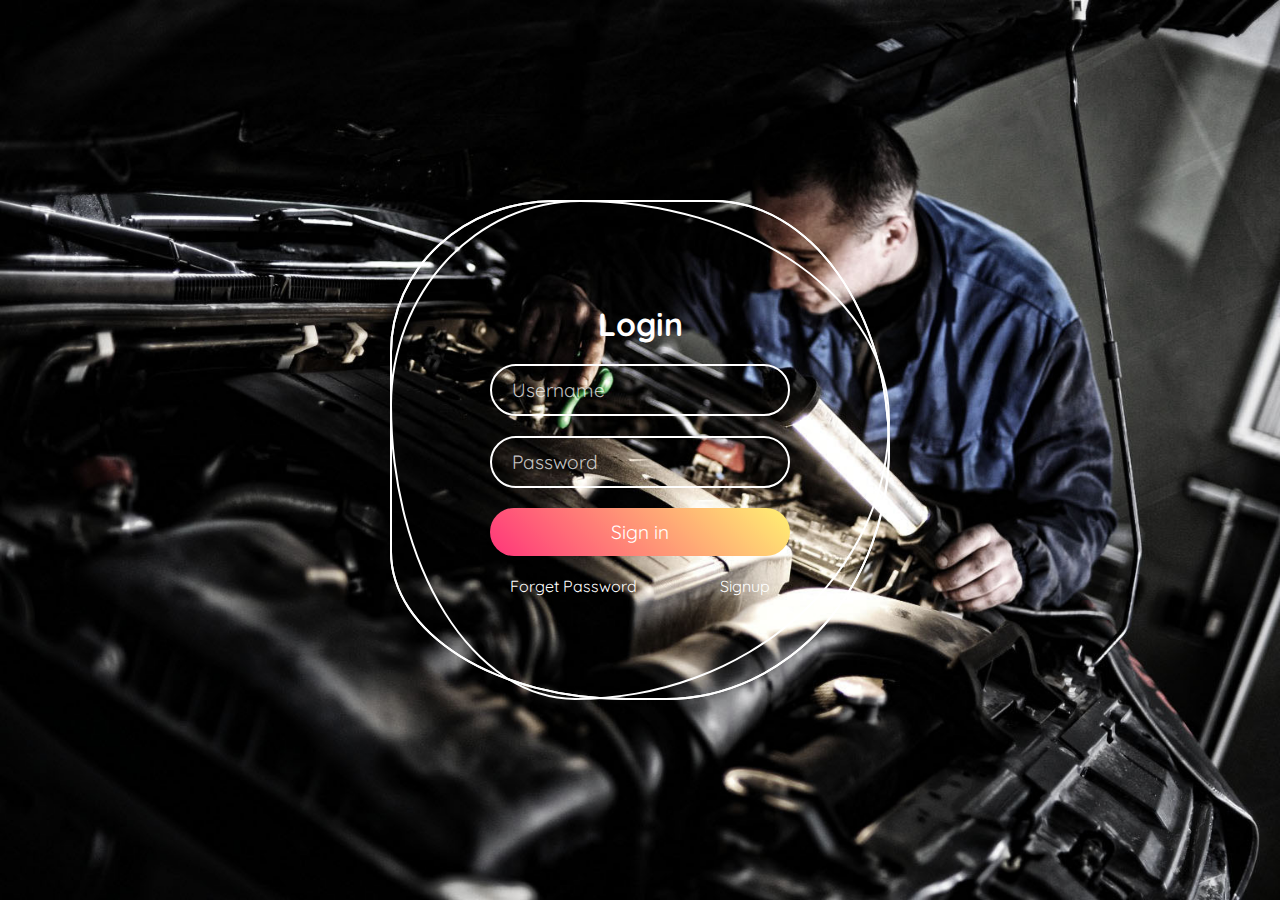
<file: login.html>
<!DOCTYPE html>
<html lang="en">
<head>
    <meta charset="UTF-8">
    <meta name="viewport" content="width=device-width, initial-scale=1.0">
    <title>Document</title>
    <link rel="stylesheet" href="login.css">
</head>
<body>
    <div class="ring">
        <i style="--clr:#00ff0a;"></i>
        <i style="--clr:#ff0057;"></i>
        <i style="--clr:#fffd44;"></i>
        <div class="login">
          <h2>Login</h2>
          <div class="inputBx">
            <input type="text" placeholder="Username">
          </div>
          <div class="inputBx">
            <input type="password" placeholder="Password">
          </div>
          <div class="inputBx">
            <a href="index.html"><input type="submit" value="Sign in"></a>
          </div>
          <div class="links">
            <a href="#">Forget Password</a>
            <a href="#">Signup</a>
          </div>
        </div>
      </div>
</body>
</html>
</file>
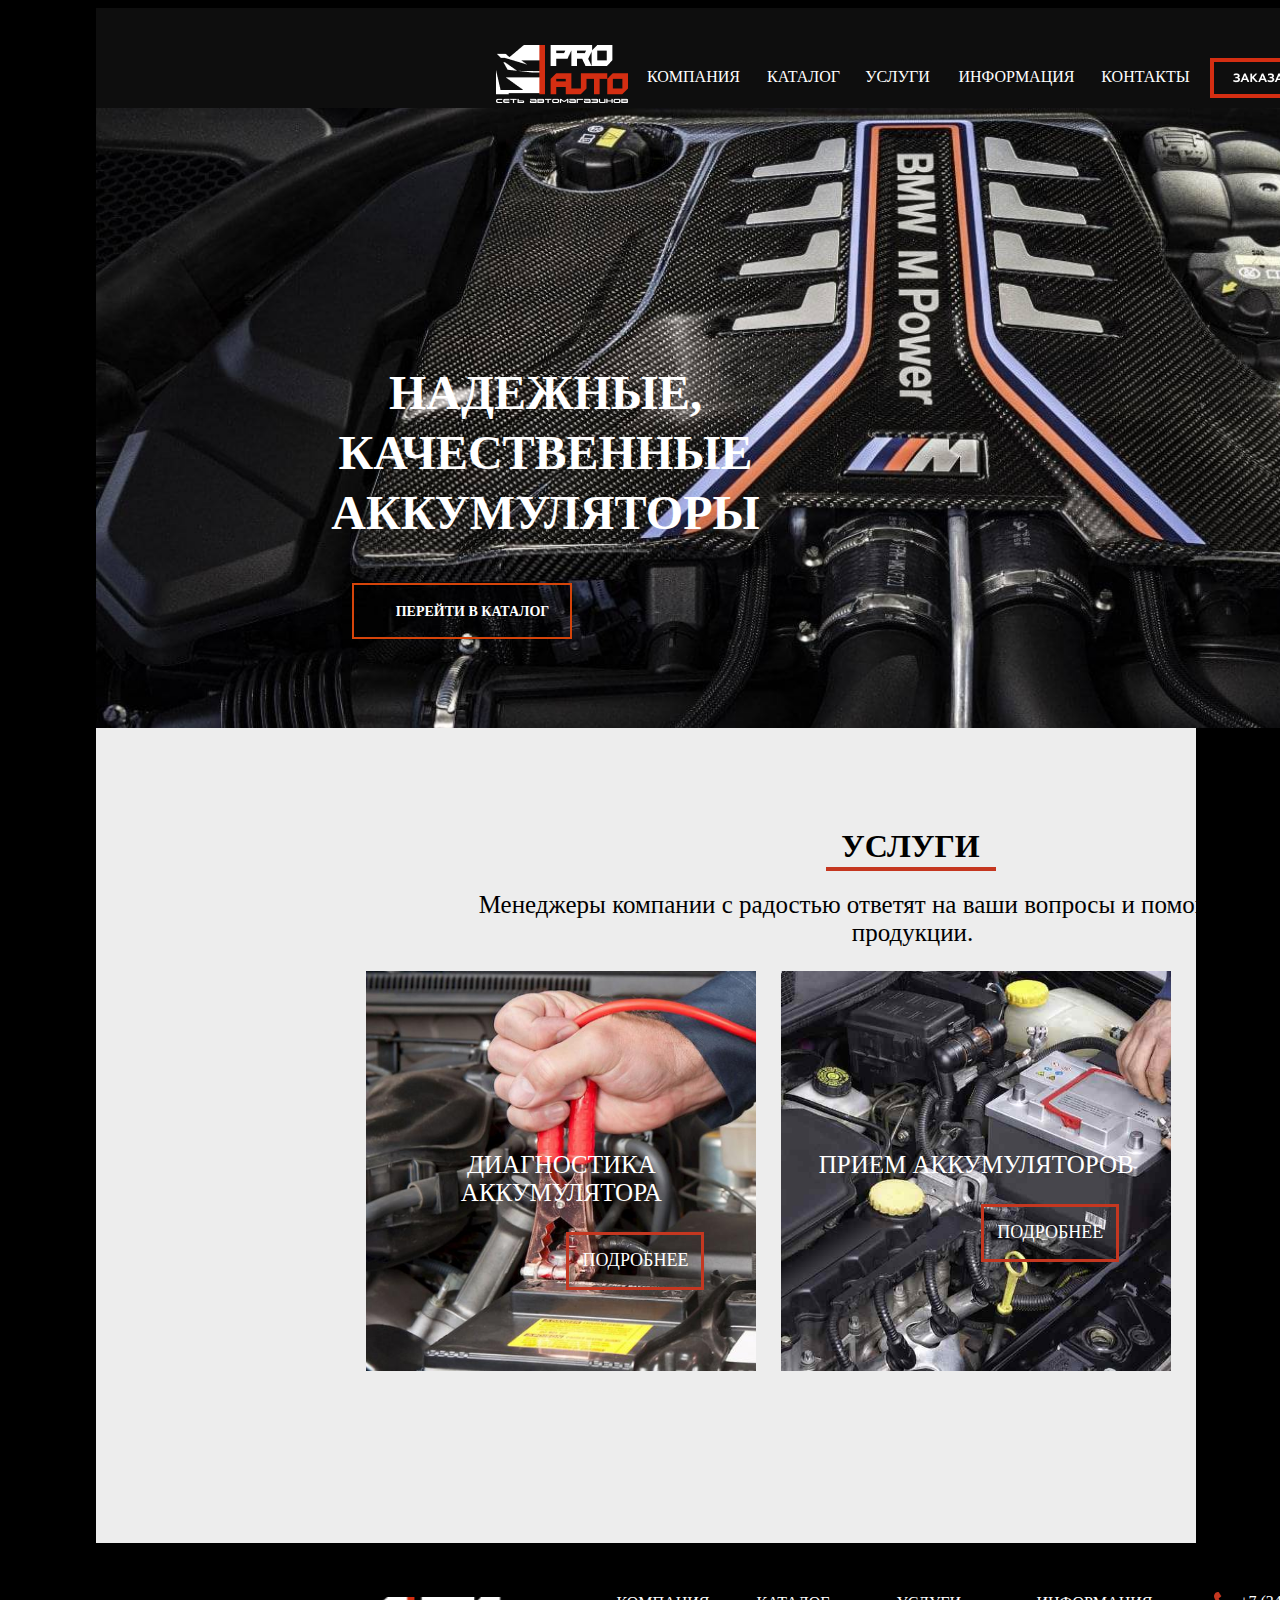
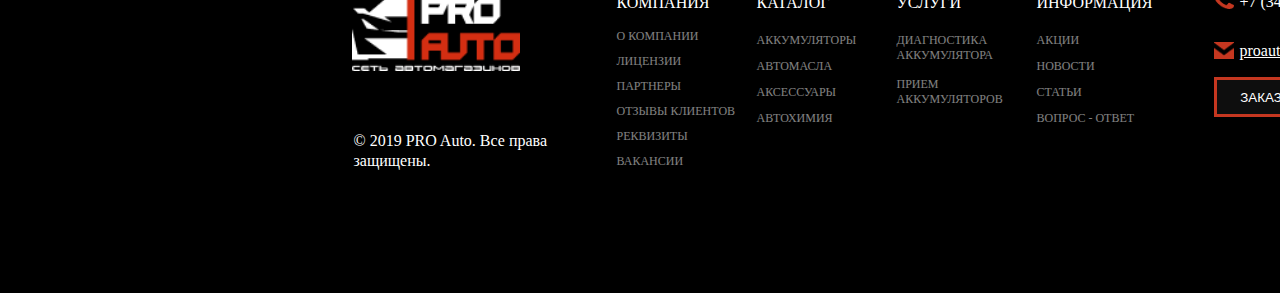
<file: usl.html>
<!DOCTYPE html>
<html lang="en">
<head>
    <meta charset="UTF-8">
    <meta name="viewport" content="width=device-width, initial-scale=1.0">
    <title>Document</title>
    <link rel="stylesheet" href="usl.css">
</head>
<body>

    <header>
        <div class="hed">
            <div class="head1">
                <div class="headDoch1 headDoch"><a href="index.html"><img src="img/headDoch1.png" alt="" class="headDochImg1"></a></div>
                <div class="headDoch2 headDoch"><a href="index2.html" class="headDoch2A headDochA">КОМПАНИЯ</a></div>
                <div class="headDoch3 headDoch"><a href="index3.html" class="headDoch3A headDochA">КАТАЛОГ</a></div>
                <div class="headDoch4 headDoch"><a href="usl.html" class="headDoch4A headDochA">УСЛУГИ</a></div>
                <div class="headDoch5 headDoch"><a href="info.html" class="headDoch5A headDochA">ИНФОРМАЦИЯ</a></div>
                <div class="headDoch6 headDoch"><a href="" class="headDoch6A headDochA">КОНТАКТЫ</a></div>
                <div class="headDoch7 headDoch"><a href="" class="headDoch7A headDochA"></a></div>
                <div class="headDoch8 headDoch"><img src="img/lupa.png" alt="" class="lup"></div>
                <div class="headDoch9 headDoch"><img src="img/korz.png" alt="" class="korz"></div>
                <div class="headDoch10 headDoch"><a href="login.html"><img src="img/kolTov.png" alt="" class="kol"></a></div>
            </div>
            <p class="headPP">НАДЕЖНЫЕ, КАЧЕСТВЕННЫЕ АККУМУЛЯТОРЫ</p>
            <div class="hedButt"><a href="" class="hBp">ПЕРЕЙТИ В КАТАЛОГ</a></div>
        </div>
            
  
       
       
    </header>





    <main>
        <h1 class="MH">УСЛУГИ</h1>
        <div class="line"></div>
        <div class="MP">Менеджеры компании с радостью ответят на ваши вопросы и помогут с выбором продукции.</div>
        <div class="MD">
            <div class="MI M">
                <p class="lk">ДИАГНОСТИКА АККУМУЛЯТОРА</p>
                <div class="butMI"><a href="" class="jk">ПОДРОБНЕЕ</a></div>
            </div>
            <div class="MI I">
                <p class="lk">ПРИЕМ АККУМУЛЯТОРОВ</p>
                <div class="butMI"><a href="" class="jk">ПОДРОБНЕЕ</a></div>
            </div>
        </div>
    </main>










    
    <footer>
        <div class="img">
            <img src="img/headDoch1.png" alt="" class="footImg">
            <p class="s">© 2019 PRO Auto. 
            Все права защищены.</p>
        </div>

        <div class="komp">
            <p class="info in1">КОМПАНИЯ</p>
            <a href="" class="mainA">О КОМПАНИИ</a>
            <a href="" class="mainA">ЛИЦЕНЗИИ</a>
            <a href="" class="mainA">ПАРТНЕРЫ</a>
            <a href="" class="mainA">ОТЗЫВЫ КЛИЕНТОВ</a>
            <a href="" class="mainA">РЕКВИЗИТЫ</a>
            <a href="" class="mainA">ВАКАНСИИ</a>
        </div>
        
        <div class="kat">
            <p class="info in2">КАТАЛОГ</p>
            <a href="" class="mainA">АККУМУЛЯТОРЫ</a>
            <a href="" class="mainA">АВТОМАСЛА</a>
            <a href="" class="mainA">АКСЕССУАРЫ</a>
            <a href="" class="mainA">АВТОХИМИЯ</a>
        </div>

        <div class="usl">
            <p class="info in3">УСЛУГИ</p>
            <a href="" class="mainA">ДИАГНОСТИКА АККУМУЛЯТОРА</a><br>
            <a href="" class="mainA">ПРИЕМ АККУМУЛЯТОРОВ</a>
        </div>
        
        <div class="for">
            <p class="info in4">ИНФОРМАЦИЯ</p>
            <a href="" class="mainA">АКЦИИ</a>
            <a href="" class="mainA">НОВОСТИ</a>
            <a href="" class="mainA">СТАТЬИ</a>
            <a href="" class="mainA">ВОПРОС - ОТВЕТ</a>
        </div>
        
        <div class="last">
            <div class="lastDoch">
                <img src="img/num.png" alt="" class="lastImg">
                <p class="lastP">+7 (342) 279-36-13</p>
            </div>
            <div class="lastDoch">
                <img src="img/em.png" alt="" class="lastImg">
                <a href="" class="lastP wer">proauto59@yandex.ru</a>
            </div>
            <button class="lastBut"><a href="" class="pl">ЗАКАЗАТЬ ЗВОНОК</a></button>
        </div>
    </footer>
    
</body>
</html>
</file>
<file: style2.css>
body{
    background-color: rgb(0, 0, 0);
}


header{
    width: 80%;
    height: 720px;   
    margin-left: 7%;
    margin-right: 13%;
}

main{
    width: 80%;

    display: flex;
    flex-direction: column;
    margin-left: 7%;
    margin-right: 13%;
}

footer{
    width: 80%;
    height: 342px;
    background: black;
    display: flex;
    margin-left: 7%;
    margin-right: 13%;
}


.hed{
    width: 1640px;
    height: 720px;
    background-image: url(img/banner1.png);
    background-size: cover;
}

.head1{
    width: 1640px;
    height: 100px;
    opacity: 0.85px;
    background: #0E0E0E;
    
    display: flex;

    align-items: flex-end;
}
    

.headDoch{
    display: flex;
    align-items: center;
    margin-right: 3px;
}

.headDoch1{
    width: 132px;
    height: 58px;
    top: 24px;
    left: 268px;
    margin-right: 13px;
    margin-bottom: 3px;
    margin-left: 400px;
}

.headDochA{
    text-decoration: none;
}

.headDochA:hover{
    text-decoration: underline 0.10em #C53720;
}

.headDoch2{
    width: 120px;
    height: 58px;
    top: 42px;
    left: 424px;
    padding: 8px, 8px, 26px, 8px;    
}

.headDochA{
    color: #FFFFFF;
}

.headDoch2A{
    font-family: Geometria;
    font-size: 16px;
    font-weight: 500;
    line-height: 20px;
    letter-spacing: 0em;
    text-align: center;
    color: #FFFFFF;   
    width: 104px;
    height: 24px;
    top: 8px;
    left: 8px;
         
}

.headDoch3{
    width: 94px;
    height: 58px;
    top: 42px;
    left: 556px;
    padding: 8px, 8px, 26px, 8px;
    
}

.headDoch3A{
    font-family: Geometria;
    font-size: 16px;
    font-weight: 500;
    line-height: 20px;
    letter-spacing: 0em;
    text-align: center;    
    width: 78px;
    height: 24px;
    top: 8px;
    left: 8px;
    
}

.headDoch4{
    width: 88px;
    height: 58px;
    top: 42px;
    left: 662px;
    padding: 8px, 8px, 26px, 8px;
    
}

.headDoch4A{
    font-family: Geometria;
    font-size: 16px;
    font-weight: 500;
    line-height: 20px;
    letter-spacing: 0em;
    text-align: center;
    width: 72px;
    height: 24px;
    top: 8px;
    left: 8px;
    
}

.headDoch5{
    width: 144px;
    height: 58px;
    top: 42px;
    left: 762px;
    padding: 8px, 8px, 26px, 8px;
}

.headDoch5A{
    font-family: Geometria;
    font-size: 16px;
    font-weight: 500;
    line-height: 20px;
    letter-spacing: 0em;
    text-align: center;
    width: 128px;
    height: 24px;
    top: 8px;
    left: 8px;
          
}

.headDoch6{
    width: 108px;
    height: 58px;
    top: 42px;
    left: 918px;
    padding: 8px, 8px, 26px, 8px;
    
}

.headDoch6A{
    font-family: Geometria;
    font-size: 16px;
    font-weight: 500;
    line-height: 20px;
    letter-spacing: 0em;
    text-align: center;
    width: 92px;
    height: 24px;
    top: 8px;
    left: 8px;
       
}

.headDoch7{
    width: 168px;
    height: 40px;
    top: 42px;
    left: 1049px;  
    background: url(img/headD7png.png);  
    margin-bottom: 10px;
    margin-right: 15px;
}

.headDoch7A{
    font-family: Geometria;
    font-size: 12px;
    font-weight: 700;
    line-height: 15px;
    letter-spacing: 0em;
    text-align: center;
    width: 128px;
    height: 16px;
    top: 12px;
    left: 20px;
    
}

.headDoch8{
    width: 40px;
    height: 40px;
    top: 42px;
    left: 1240px;
    padding: 8px, 6.59px, 5.59px, 8px;
    margin-bottom: 10px;
}

.lup{
    width: 25.41px;
    height: 26.41px;
    top: 8px;
    left: 8px;
    
}

.headDoch9{
    width: 40px;
    height: 40px;
    top: 42px;
    left: 1292px;
    padding: 4px;
    margin-bottom: 10px;
}

.korz{
    width: 32px;
    height: 32px;
    top: 4px;
    left: 4px;
    border: 4px;
}

.headDoch10{
    width: 40px;
    height: 40px;
    top: 42px;
    left: 1332px;
    margin-bottom: 10px;
}

.kol{
    width: 40px;
    height: 36px;
    top: 4px;
    left: 4px;
    font-family: Geometria;
    font-size: 16px;
    font-weight: 700;
    line-height: 20px;
    letter-spacing: 0em;
    text-align: center;
        
}

.headPP{
    width: 586px;
    height: 172px;
    margin-top: 255px;
    margin-left: 156px;
    font-family: Geometria;
    font-size: 48px;
    font-weight: 700;
    line-height: 60px;
    letter-spacing: 0em;
    text-align: center;
    color: #FFFFFF;
          
}


.hedButt{
    width: 216px;
    height: 52px;
    border: 2px solid #d6440a;
    margin-left: 256px;
    display: flex;
    justify-content: center;
    align-items: center;
}

.hedButt:hover{
    background-color:  #C53720 ;
    transition: 1s;
}

.hBp{
    width: 176px;
    height: 16px;
    color: #FFFFFF;
    margin-left: 20px;
    font-family: Geometria;
    font-size: 14px;
    font-weight: 700;
    line-height: 18px;
    letter-spacing: 0em;
    text-align: center;
    text-decoration: none; 
}





















.mainDoch{
    width: 1640px;
    
}


.mainDoch1{
    height: 608px;
    border-top: 30px solid black;
}

.mainDoch2{
    width: 1640px;
    height: 1224px;
    background: #EDEDED;
    background-image: url(img/mainDoch2.svg);
    background-size: cover;
}

.mainDoch3{
    width: 1640px;
    height: 932px;
    background: url(img/mainDoch3.jpg);
    background-size: cover;
    background-position: center;
}

.Doch3dochp{
    width: 1128px;
    height: 8px;
    margin-top: 88px;
    margin-left: 256px;
    font-family: Geometria;
    font-size: 36px;
    font-weight: 700;
    line-height: 45px;
    letter-spacing: 0em;
    text-align: center;
    color: #FFFFFF;      
}

.lineDoch3{
    width: 248px;
    height: 4px;
    top: 144px;
    margin-left: 696px;
    background: #C53720;
    
}


.mainDoch3doch{
    width: 1640px;
    height: 258px;
    margin-top: 20px;
    display: flex;
}


.doch3{
    width: 264px;
    height: 258px;
    top: 180px;
    left: 256px;
    border: 4px;
    margin-left: 30px;
    background-color: #FFFFFF;
}


.doch3:hover{
    border: 5px solid #C53720;
    width: 259px;
    height: 253px;
}

.doch31{
    margin-left: 250px;
}



.doch35{
    margin-left: 250px;
}


.izo{
    height: 75%;
    width: 100%;
    background-color: #0E0E0E;
    background-size: cover;
    background-position: center;
}

.izoP{
    margin-left: 40px;
}

.izoQ{
    width: 100%;
    background-color: #0E0E0E;
    height: 27%;
}


.izoE{
    position: absolute;
    color: #FFFFFF;
    width: 240px;
    height: 38px;
    font-family: Geometria;
    font-size: 16px;
    font-weight: 700;
    line-height: 20px;
    letter-spacing: 0em;
    text-align: left;
    margin-left: 10px;
}





















.mainDoch4{
    height: 820px;
    background: url(img/otz.png);
}


.butDoch4{
    padding-top: 10px;
    width: 194px;
    height: 30px;
    margin-top: 692px;
    margin-left: 723px;
    border: 4px solid black;
    text-align: center;
}

.yu{

    font-family: Geometria;
    font-size: 14px;
    font-weight: 700;
    line-height: 15px;
    letter-spacing: 0em;
    text-align: center;
    
}



.butDoch4:hover{
    background-color:  #C53720 ;
    transition: 0.5s;
}













.footImg{
    width: 168px;
    height: 74px;
    margin-top: 54px;
    margin-left: 256px;
    
}

.s{
    width: 263px;
    height: 42px;
    margin-top: 56px;
    margin-left: 257px;
    opacity: 0.5px;
    font-family: Geometria;
    font-size: 16px;
    font-weight: 500;
    line-height: 20px;
    letter-spacing: 0em;
    text-align: left;
    color: #FFFFFF;    
}

.info{
    font-family: Geometria;
    font-size: 16px;
    font-weight: 500;
    line-height: 20px;
    letter-spacing: 0em;
    text-align: left;
    color: #FFFFFF;    
}

.in1{
    width: 104px;
    height: 24px;
}

.in2{
    width: 78px;
    height: 24px;
}

.in3{
    width: 72px;
    height: 24px;  
}

.in4{
    width: 128px;
    height: 24px;
}

.komp{
    width: 130px;
    height: 200px;
    margin-top: 34px;
    margin-right: 20px;
    display: flex;
    flex-direction: column;
}

.kat{
    width: 130px;
    height: 200px;
    margin-top: 34px;
    margin-right: 20px;
    display: flex;
    flex-direction: column;
}

.usl{
    width: 130px;
    height: 200px;
    margin-top: 34px;
    margin-right: 20px;
    display: flex;
    flex-direction: column;
}

.for{
    width: 130px;
    height: 200px;
    margin-top: 34px;
    display: flex;
    flex-direction: column;
    margin-right: 50px;
}

.mainA{
    font-family: Geometria;
    font-size: 12px;
    font-weight: 500;
    line-height: 15px;
    letter-spacing: 0em;
    text-align: left;
    color: #FFFFFF; 
    width: 120px;
    height: 16px;
    opacity: 50%;
    text-decoration: none;  
    margin-bottom: 10px;
}

.mainA:hover{
    text-decoration: underline 0.10em #FFFFFF;
}





.last{
   display: flex;
   flex-direction: column;
   margin-top: 34px;
}

.lastDoch{
    height: 20px;
    display: flex;
    margin-bottom: 30px;
}

.lastImg{
    width: 20px;
    height: 17px;
    margin-top: 15px;
    margin-right: 5px;
}

.lastP{
    /* width: 192px;
    height: 24px;
    font-family: Geometria;
    font-size: 16px;
    font-weight: 500;
    line-height: 20px;
    letter-spacing: 0em;
    text-align: left; */
    color: #FFFFFF;        
}

.wer{
    margin-top: 15px;
}

.lastBut{
    width: 176px;
    height: 40px; 
    border: 3px solid #C53720;
    color: #FFFFFF;
    background: #0E0E0E;
}

.lastBut:hover{
    background-color:  #C53720 ;
    transition: 0.5s;
}


.pl{
    text-decoration: none;
    color: #FFFFFF;
}
</file>
<file: style3.css>
body{
    background-color: rgb(0, 0, 0);
}

header{
    width: 80%;
    height: 720px;   
    margin-left: 7%;
    margin-right: 13%;
}

main{
    width: 87%;
    height: 2715px;
    top: -513px;
    left: -354px;
    display: flex;
    flex-direction: column;
    margin-left: 7%;

    background-color: rgb(237, 237, 237);
}


footer{
    width: 80%;
    height: 342px;
    background: black;
    display: flex;
    margin-left: 7%;
    margin-right: 13%;
}

.hed{
    width: 1640px;
    height: 720px;
    background-image: url(img/banner1.png);
    background-size: cover;
}


.head1{
    width: 1640px;
    height: 100px;
    opacity: 0.85px;
    background: #0E0E0E;
    
    display: flex;

    align-items: flex-end;
}
    

.headDoch{
    display: flex;
    align-items: center;
    margin-right: 3px;
}

.headDoch1{
    width: 132px;
    height: 58px;
    top: 24px;
    left: 268px;
    margin-right: 13px;
    margin-bottom: 3px;
    margin-left: 400px;
}

.headDochA{
    text-decoration: none;
}

.headDochA:hover{
    text-decoration: underline 0.10em #C53720;
}

.headDoch2{
    width: 120px;
    height: 58px;
    top: 42px;
    left: 424px;
    padding: 8px, 8px, 26px, 8px;    
}

.headDochA{
    color: #FFFFFF;
}

.headDoch2A{
    font-family: Geometria;
    font-size: 16px;
    font-weight: 500;
    line-height: 20px;
    letter-spacing: 0em;
    text-align: center;
    color: #FFFFFF;   
    width: 104px;
    height: 24px;
    top: 8px;
    left: 8px;
         
}

.headDoch3{
    width: 94px;
    height: 58px;
    top: 42px;
    left: 556px;
    padding: 8px, 8px, 26px, 8px;
    
}

.headDoch3A{
    font-family: Geometria;
    font-size: 16px;
    font-weight: 500;
    line-height: 20px;
    letter-spacing: 0em;
    text-align: center;    
    width: 78px;
    height: 24px;
    top: 8px;
    left: 8px;
    
}

.headDoch4{
    width: 88px;
    height: 58px;
    top: 42px;
    left: 662px;
    padding: 8px, 8px, 26px, 8px;
    
}

.headDoch4A{
    font-family: Geometria;
    font-size: 16px;
    font-weight: 500;
    line-height: 20px;
    letter-spacing: 0em;
    text-align: center;
    width: 72px;
    height: 24px;
    top: 8px;
    left: 8px;
    
}

.headDoch5{
    width: 144px;
    height: 58px;
    top: 42px;
    left: 762px;
    padding: 8px, 8px, 26px, 8px;
}

.headDoch5A{
    font-family: Geometria;
    font-size: 16px;
    font-weight: 500;
    line-height: 20px;
    letter-spacing: 0em;
    text-align: center;
    width: 128px;
    height: 24px;
    top: 8px;
    left: 8px;
          
}

.headDoch6{
    width: 108px;
    height: 58px;
    top: 42px;
    left: 918px;
    padding: 8px, 8px, 26px, 8px;
    
}

.headDoch6A{
    font-family: Geometria;
    font-size: 16px;
    font-weight: 500;
    line-height: 20px;
    letter-spacing: 0em;
    text-align: center;
    width: 92px;
    height: 24px;
    top: 8px;
    left: 8px;
       
}

.headDoch7{
    width: 168px;
    height: 40px;
    top: 42px;
    left: 1049px;  
    background: url(img/headD7png.png);  
    margin-bottom: 10px;
    margin-right: 15px;
}

.headDoch7:hover{
    background-color:  #C53720 ;
    transition: 0.5s;
}

.headDoch7A{
    font-family: Geometria;
    font-size: 12px;
    font-weight: 700;
    line-height: 15px;
    letter-spacing: 0em;
    text-align: center;
    width: 128px;
    height: 16px;
    top: 12px;
    left: 20px;
    
}

.headDoch8{
    width: 40px;
    height: 40px;
    top: 42px;
    left: 1240px;
    padding: 8px, 6.59px, 5.59px, 8px;
    margin-bottom: 10px;
}

.lup{
    width: 25.41px;
    height: 26.41px;
    top: 8px;
    left: 8px;
    
}

.headDoch9{
    width: 40px;
    height: 40px;
    top: 42px;
    left: 1292px;
    padding: 4px;
    margin-bottom: 10px;
}

.korz{
    width: 32px;
    height: 32px;
    top: 4px;
    left: 4px;
    border: 4px;
}

.headDoch10{
    width: 40px;
    height: 40px;
    top: 42px;
    left: 1332px;
    margin-bottom: 10px;
}

.kol{
    width: 40px;
    height: 36px;
    top: 4px;
    left: 4px;
    font-family: Geometria;
    font-size: 16px;
    font-weight: 700;
    line-height: 20px;
    letter-spacing: 0em;
    text-align: center;
        
}


.headPP{
    width: 586px;
    height: 172px;
    margin-top: 255px;
    margin-left: 156px;
    font-family: Geometria;
    font-size: 48px;
    font-weight: 700;
    line-height: 60px;
    letter-spacing: 0em;
    text-align: center;
    color: #FFFFFF;
          
}


.hedButt{
    width: 216px;
    height: 52px;
    border: 2px solid #d6440a;
    margin-left: 256px;
    display: flex;
    justify-content: center;
    align-items: center;
}

.hedButt:hover{
    background-color:  #C53720 ;
    transition: 0.5s;
}

.hBp{
    width: 176px;
    height: 16px;
    color: #FFFFFF;
    margin-left: 20px;
    font-family: Geometria;
    font-size: 14px;
    font-weight: 700;
    line-height: 18px;
    letter-spacing: 0em;
    text-align: center;
    text-decoration: none; 
}

















































.H1{
    width: 1127px;
    height: 52px;    
    margin-top: 88px;
    margin-left: 256px;
    padding: 0px, 0px, 12px, 0px;
    font-family: Geometria;
    font-size: 36px;
    font-weight: 700;
    line-height: 45px;
    letter-spacing: 0em;
    text-align: left;
    
}


.mainDoch{
    width: 1100px;
    margin-top: 88px;
    margin-left: 256px;
    display: flex;
    flex-direction: row;
}

.mainDoch1{
    width: 260px;
    height: 1200px;
    background-color: black;
    display: flex;
    flex-direction: column;
}



.mainDoch2{

    height: 1543px;
    margin-left: 20px;
    display: flex;
    flex-direction: column;
}


.web{
    width: 260px;
    height: 45px;
    color: #FFFFFF;
    margin-top: 20px;
    display: flex;
    flex-direction: row;
    align-items: center;
}

.web:hover{
    border: 1px solid #C53720;
    width: 259px;
    height: 44px;
}

.webI{
    width: 15px;
    height: 15px;
    margin-left: 7px;
}

p{
    margin-left: 30px;
}

h4{
    margin-left: 30px;
}




















.block{
    width: 264px;
    height: 356px;
    margin: 10px 10px;
    display: flex;
    flex-direction: column;
}


.tre{
    display: flex;
    flex-direction: row;
}


.block1{
    width: 100%;
    height: 50%;
    background-color: #FFFFFF;
    

}


.block2{
    width: 100%;
    height: 50%;
    background-color: black;
    display: flex;
    flex-direction: column;
    color: #FFFFFF;
}


.z{
    margin-left: 60px;
}

.re{

    font-size: 13px;
    line-height: 15px;
    letter-spacing: 0em;
    text-align: left;
    width: 220px;
    height: 36px;      
}


.ty{
    margin: 15px 0 10px 35px;
}

.botM{
    margin-top: 5px;
    padding-top: 5px;
    width: 120px;
    height: 25px;
    margin-left: 30px;
    border: 2px solid #C53720;
    text-align: center;
}

.botM:hover{
    background-color: #C53720;
    transition: 0.5s;
}

.i{
    text-decoration: none;
    color: #FFFFFF;
}







.po{
    width: 840px;
    height: 520px;
    text-align: left;
    
}



.nh{
    margin-left: 10px;
}



.io{
    color: #C53720;
    font-size: 20px;
    text-decoration: none;
}

.ll{
    font-size: 40px;
    display: inline;
    margin-left: 10px;
    color: #0E0E0E;
}


.pp{
    width: 840px;
    height: 260px;
    
}

.ch{
    margin-left: 10px;
}




























.footImg{
    width: 168px;
    height: 74px;
    margin-top: 54px;
    margin-left: 256px;
    
}

.s{
    width: 263px;
    height: 42px;
    margin-top: 56px;
    margin-left: 257px;
    opacity: 0.5px;
    font-family: Geometria;
    font-size: 16px;
    font-weight: 500;
    line-height: 20px;
    letter-spacing: 0em;
    text-align: left;
    color: #FFFFFF;    
}

.info{
    font-family: Geometria;
    font-size: 16px;
    font-weight: 500;
    line-height: 20px;
    letter-spacing: 0em;
    text-align: left;
    color: #FFFFFF; 
    margin-left: 0;   
}

.in1{
    width: 104px;
    height: 24px;
}

.in2{
    width: 78px;
    height: 24px;
}

.in3{
    width: 72px;
    height: 24px;  
}

.in4{
    width: 128px;
    height: 24px;
}

.komp{
    width: 130px;
    height: 200px;
    margin-top: 34px;
    margin-right: 20px;
    display: flex;
    flex-direction: column;
}

.kat{
    width: 130px;
    height: 200px;
    margin-top: 34px;
    margin-right: 20px;
    display: flex;
    flex-direction: column;
}

.usl{
    width: 130px;
    height: 200px;
    margin-top: 34px;
    margin-right: 20px;
    display: flex;
    flex-direction: column;
}

.for{
    width: 130px;
    height: 200px;
    margin-top: 34px;
    display: flex;
    flex-direction: column;
    margin-right: 50px;
}

.mainA{
    font-family: Geometria;
    font-size: 12px;
    font-weight: 500;
    line-height: 15px;
    letter-spacing: 0em;
    text-align: left;
    color: #FFFFFF; 
    width: 120px;
    height: 16px;
    opacity: 50%;
    text-decoration: none;  
    margin-bottom: 10px;
}

.mainA:hover{
    text-decoration: underline 0.10em #FFFFFF;
}





.last{
   display: flex;
   flex-direction: column;
   margin-top: 34px;
}

.lastDoch{
    height: 20px;
    display: flex;
    margin-bottom: 30px;
}

.lastImg{
    width: 20px;
    height: 17px;
    margin-top: 15px;
    margin-right: 5px;
}

.lastP{
    /* width: 192px;
    height: 24px;
    font-family: Geometria;
    font-size: 16px;
    font-weight: 500;
    line-height: 20px;
    letter-spacing: 0em;
    text-align: left; */
    color: #FFFFFF;        
}

.wer{
    margin-top: 15px;
}

.lastBut{
    width: 176px;
    height: 40px; 
    border: 3px solid #C53720;
    color: #FFFFFF;
    background: #0E0E0E;
}

.lastBut:hover{
    background-color:  #C53720 ;
    transition: 0.5s;
}


.pl{
    text-decoration: none;
    color: #FFFFFF;
}
</file>
<file: info.css>
body{
    background-color: rgb(0, 0, 0);
}

header{
    width: 80%;
    height: 720px;   
    margin-left: 7%;
    margin-right: 13%;
}

main{
    width: 87%;
    height: 155px;
    top: -513px;
    left: -354px;
    display: flex;
    flex-direction: column;
    margin-left: 7%;
    text-align: center;
    background-color: rgb(237, 237, 237);
}


footer{
    width: 80%;
    height: 342px;
    background: black;
    display: flex;
    margin-left: 7%;
    margin-right: 13%;
}

.hed{
    width: 1640px;
    height: 720px;
    background-image: url(img/banner1.png);
    background-size: cover;
}


.head1{
    width: 1640px;
    height: 100px;
    opacity: 0.85px;
    background: #0E0E0E;
    
    display: flex;

    align-items: flex-end;
}
    

.headDoch{
    display: flex;
    align-items: center;
    margin-right: 3px;
}

.headDoch1{
    width: 132px;
    height: 58px;
    top: 24px;
    left: 268px;
    margin-right: 13px;
    margin-bottom: 3px;
    margin-left: 400px;
}

.headDochA{
    text-decoration: none;
}

.headDochA:hover{
    text-decoration: underline 0.10em #C53720;
}

.headDoch2{
    width: 120px;
    height: 58px;
    top: 42px;
    left: 424px;
    padding: 8px, 8px, 26px, 8px;    
}

.headDochA{
    color: #FFFFFF;
}

.headDoch2A{
    font-family: Geometria;
    font-size: 16px;
    font-weight: 500;
    line-height: 20px;
    letter-spacing: 0em;
    text-align: center;
    color: #FFFFFF;   
    width: 104px;
    height: 24px;
    top: 8px;
    left: 8px;
         
}

.headDoch3{
    width: 94px;
    height: 58px;
    top: 42px;
    left: 556px;
    padding: 8px, 8px, 26px, 8px;
    
}

.headDoch3A{
    font-family: Geometria;
    font-size: 16px;
    font-weight: 500;
    line-height: 20px;
    letter-spacing: 0em;
    text-align: center;    
    width: 78px;
    height: 24px;
    top: 8px;
    left: 8px;
    
}

.headDoch4{
    width: 88px;
    height: 58px;
    top: 42px;
    left: 662px;
    padding: 8px, 8px, 26px, 8px;
    
}

.headDoch4A{
    font-family: Geometria;
    font-size: 16px;
    font-weight: 500;
    line-height: 20px;
    letter-spacing: 0em;
    text-align: center;
    width: 72px;
    height: 24px;
    top: 8px;
    left: 8px;
    
}

.headDoch5{
    width: 144px;
    height: 58px;
    top: 42px;
    left: 762px;
    padding: 8px, 8px, 26px, 8px;
}

.headDoch5A{
    font-family: Geometria;
    font-size: 16px;
    font-weight: 500;
    line-height: 20px;
    letter-spacing: 0em;
    text-align: center;
    width: 128px;
    height: 24px;
    top: 8px;
    left: 8px;
          
}

.headDoch6{
    width: 108px;
    height: 58px;
    top: 42px;
    left: 918px;
    padding: 8px, 8px, 26px, 8px;
    
}

.headDoch6A{
    font-family: Geometria;
    font-size: 16px;
    font-weight: 500;
    line-height: 20px;
    letter-spacing: 0em;
    text-align: center;
    width: 92px;
    height: 24px;
    top: 8px;
    left: 8px;
       
}

.headDoch7{
    width: 168px;
    height: 40px;
    top: 42px;
    left: 1049px;  
    background: url(img/headD7png.png);  
    margin-bottom: 10px;
    margin-right: 15px;
}

.headDoch7:hover{
    background-color:  #C53720 ;
    transition: 0.5s;
}

.headDoch7A{
    font-family: Geometria;
    font-size: 12px;
    font-weight: 700;
    line-height: 15px;
    letter-spacing: 0em;
    text-align: center;
    width: 128px;
    height: 16px;
    top: 12px;
    left: 20px;
    
}

.headDoch8{
    width: 40px;
    height: 40px;
    top: 42px;
    left: 1240px;
    padding: 8px, 6.59px, 5.59px, 8px;
    margin-bottom: 10px;
}

.lup{
    width: 25.41px;
    height: 26.41px;
    top: 8px;
    left: 8px;
    
}

.headDoch9{
    width: 40px;
    height: 40px;
    top: 42px;
    left: 1292px;
    padding: 4px;
    margin-bottom: 10px;
}

.korz{
    width: 32px;
    height: 32px;
    top: 4px;
    left: 4px;
    border: 4px;
}

.headDoch10{
    width: 40px;
    height: 40px;
    top: 42px;
    left: 1332px;
    margin-bottom: 10px;
}

.kol{
    width: 40px;
    height: 36px;
    top: 4px;
    left: 4px;
    font-family: Geometria;
    font-size: 16px;
    font-weight: 700;
    line-height: 20px;
    letter-spacing: 0em;
    text-align: center;
        
}


.headPP{
    width: 586px;
    height: 172px;
    margin-top: 255px;
    margin-left: 156px;
    font-family: Geometria;
    font-size: 48px;
    font-weight: 700;
    line-height: 60px;
    letter-spacing: 0em;
    text-align: center;
    color: #FFFFFF;
          
}


.hedButt{
    width: 216px;
    height: 52px;
    border: 2px solid #d6440a;
    margin-left: 256px;
    display: flex;
    justify-content: center;
    align-items: center;
}

.hedButt:hover{
    background-color:  #C53720 ;
    transition: 0.5s;
}

.hBp{
    width: 176px;
    height: 16px;
    color: #FFFFFF;
    margin-left: 20px;
    font-family: Geometria;
    font-size: 14px;
    font-weight: 700;
    line-height: 18px;
    letter-spacing: 0em;
    text-align: center;
    text-decoration: none; 
}










h1{

}































































.footImg{
    width: 168px;
    height: 74px;
    margin-top: 54px;
    margin-left: 256px;
    
}

.s{
    width: 263px;
    height: 42px;
    margin-top: 56px;
    margin-left: 257px;
    opacity: 0.5px;
    font-family: Geometria;
    font-size: 16px;
    font-weight: 500;
    line-height: 20px;
    letter-spacing: 0em;
    text-align: left;
    color: #FFFFFF;    
}

.info{
    font-family: Geometria;
    font-size: 16px;
    font-weight: 500;
    line-height: 20px;
    letter-spacing: 0em;
    text-align: left;
    color: #FFFFFF; 
    margin-left: 0;   
}

.in1{
    width: 104px;
    height: 24px;
}

.in2{
    width: 78px;
    height: 24px;
}

.in3{
    width: 72px;
    height: 24px;  
}

.in4{
    width: 128px;
    height: 24px;
}

.komp{
    width: 130px;
    height: 200px;
    margin-top: 34px;
    margin-right: 20px;
    display: flex;
    flex-direction: column;
}

.kat{
    width: 130px;
    height: 200px;
    margin-top: 34px;
    margin-right: 20px;
    display: flex;
    flex-direction: column;
}

.usl{
    width: 130px;
    height: 200px;
    margin-top: 34px;
    margin-right: 20px;
    display: flex;
    flex-direction: column;
}

.for{
    width: 130px;
    height: 200px;
    margin-top: 34px;
    display: flex;
    flex-direction: column;
    margin-right: 50px;
}

.mainA{
    font-family: Geometria;
    font-size: 12px;
    font-weight: 500;
    line-height: 15px;
    letter-spacing: 0em;
    text-align: left;
    color: #FFFFFF; 
    width: 120px;
    height: 16px;
    opacity: 50%;
    text-decoration: none;  
    margin-bottom: 10px;
}

.mainA:hover{
    text-decoration: underline 0.10em #FFFFFF;
}





.last{
   display: flex;
   flex-direction: column;
   margin-top: 34px;
}

.lastDoch{
    height: 20px;
    display: flex;
    margin-bottom: 30px;
}

.lastImg{
    width: 20px;
    height: 17px;
    margin-top: 15px;
    margin-right: 5px;
}

.lastP{
    /* width: 192px;
    height: 24px;
    font-family: Geometria;
    font-size: 16px;
    font-weight: 500;
    line-height: 20px;
    letter-spacing: 0em;
    text-align: left; */
    color: #FFFFFF;        
}

.wer{
    margin-top: 15px;
}

.lastBut{
    width: 176px;
    height: 40px; 
    border: 3px solid #C53720;
    color: #FFFFFF;
    background: #0E0E0E;
}

.lastBut:hover{
    background-color:  #C53720 ;
    transition: 0.5s;
}

.pl{
    text-decoration: none;
    color: #FFFFFF;
}
</file>
<file: kont.css>
body{
    background-color: rgb(0, 0, 0);
}

header{
    width: 80%;
    height: 720px;   
    margin-left: 7%;
    margin-right: 13%;
}

main{
    width: 87%;
    height: 155px;
    top: -513px;
    left: -354px;
    display: flex;
    flex-direction: column;
    margin-left: 7%;
    text-align: center;
    background-color: rgb(237, 237, 237);
}


footer{
    width: 80%;
    height: 342px;
    background: black;
    display: flex;
    margin-left: 7%;
    margin-right: 13%;
}

.hed{
    width: 1640px;
    height: 720px;
    background-image: url(img/banner1.png);
    background-size: cover;
}


.head1{
    width: 1640px;
    height: 100px;
    opacity: 0.85px;
    background: #0E0E0E;
    
    display: flex;

    align-items: flex-end;
}
    

.headDoch{
    display: flex;
    align-items: center;
    margin-right: 3px;
}

.headDoch1{
    width: 132px;
    height: 58px;
    top: 24px;
    left: 268px;
    margin-right: 13px;
    margin-bottom: 3px;
    margin-left: 400px;
}

.headDochA{
    text-decoration: none;
}

.headDochA:hover{
    text-decoration: underline 0.10em #C53720;
}

.headDoch2{
    width: 120px;
    height: 58px;
    top: 42px;
    left: 424px;
    padding: 8px, 8px, 26px, 8px;    
}

.headDochA{
    color: #FFFFFF;
}

.headDoch2A{
    font-family: Geometria;
    font-size: 16px;
    font-weight: 500;
    line-height: 20px;
    letter-spacing: 0em;
    text-align: center;
    color: #FFFFFF;   
    width: 104px;
    height: 24px;
    top: 8px;
    left: 8px;
         
}

.headDoch3{
    width: 94px;
    height: 58px;
    top: 42px;
    left: 556px;
    padding: 8px, 8px, 26px, 8px;
    
}

.headDoch3A{
    font-family: Geometria;
    font-size: 16px;
    font-weight: 500;
    line-height: 20px;
    letter-spacing: 0em;
    text-align: center;    
    width: 78px;
    height: 24px;
    top: 8px;
    left: 8px;
    
}

.headDoch4{
    width: 88px;
    height: 58px;
    top: 42px;
    left: 662px;
    padding: 8px, 8px, 26px, 8px;
    
}

.headDoch4A{
    font-family: Geometria;
    font-size: 16px;
    font-weight: 500;
    line-height: 20px;
    letter-spacing: 0em;
    text-align: center;
    width: 72px;
    height: 24px;
    top: 8px;
    left: 8px;
    
}

.headDoch5{
    width: 144px;
    height: 58px;
    top: 42px;
    left: 762px;
    padding: 8px, 8px, 26px, 8px;
}

.headDoch5A{
    font-family: Geometria;
    font-size: 16px;
    font-weight: 500;
    line-height: 20px;
    letter-spacing: 0em;
    text-align: center;
    width: 128px;
    height: 24px;
    top: 8px;
    left: 8px;
          
}

.headDoch6{
    width: 108px;
    height: 58px;
    top: 42px;
    left: 918px;
    padding: 8px, 8px, 26px, 8px;
    
}

.headDoch6A{
    font-family: Geometria;
    font-size: 16px;
    font-weight: 500;
    line-height: 20px;
    letter-spacing: 0em;
    text-align: center;
    width: 92px;
    height: 24px;
    top: 8px;
    left: 8px;
       
}

.headDoch7{
    width: 168px;
    height: 40px;
    top: 42px;
    left: 1049px;  
    background: url(img/headD7png.png);  
    margin-bottom: 10px;
    margin-right: 15px;
}

.headDoch7:hover{
    background-color:  #C53720 ;
    transition: 0.5s;
}

.headDoch7A{
    font-family: Geometria;
    font-size: 12px;
    font-weight: 700;
    line-height: 15px;
    letter-spacing: 0em;
    text-align: center;
    width: 128px;
    height: 16px;
    top: 12px;
    left: 20px;
    
}

.headDoch8{
    width: 40px;
    height: 40px;
    top: 42px;
    left: 1240px;
    padding: 8px, 6.59px, 5.59px, 8px;
    margin-bottom: 10px;
}

.lup{
    width: 25.41px;
    height: 26.41px;
    top: 8px;
    left: 8px;
    
}

.headDoch9{
    width: 40px;
    height: 40px;
    top: 42px;
    left: 1292px;
    padding: 4px;
    margin-bottom: 10px;
}

.korz{
    width: 32px;
    height: 32px;
    top: 4px;
    left: 4px;
    border: 4px;
}

.headDoch10{
    width: 40px;
    height: 40px;
    top: 42px;
    left: 1332px;
    margin-bottom: 10px;
}

.kol{
    width: 40px;
    height: 36px;
    top: 4px;
    left: 4px;
    font-family: Geometria;
    font-size: 16px;
    font-weight: 700;
    line-height: 20px;
    letter-spacing: 0em;
    text-align: center;
        
}


.headPP{
    width: 586px;
    height: 172px;
    margin-top: 255px;
    margin-left: 156px;
    font-family: Geometria;
    font-size: 48px;
    font-weight: 700;
    line-height: 60px;
    letter-spacing: 0em;
    text-align: center;
    color: #FFFFFF;
          
}


.hedButt{
    width: 216px;
    height: 52px;
    border: 2px solid #d6440a;
    margin-left: 256px;
    display: flex;
    justify-content: center;
    align-items: center;
}

.hedButt:hover{
    background-color:  #C53720 ;
    transition: 0.5s;
}

.hBp{
    width: 176px;
    height: 16px;
    color: #FFFFFF;
    margin-left: 20px;
    font-family: Geometria;
    font-size: 14px;
    font-weight: 700;
    line-height: 18px;
    letter-spacing: 0em;
    text-align: center;
    text-decoration: none; 
}










h1{

}































































.footImg{
    width: 168px;
    height: 74px;
    margin-top: 54px;
    margin-left: 256px;
    
}

.s{
    width: 263px;
    height: 42px;
    margin-top: 56px;
    margin-left: 257px;
    opacity: 0.5px;
    font-family: Geometria;
    font-size: 16px;
    font-weight: 500;
    line-height: 20px;
    letter-spacing: 0em;
    text-align: left;
    color: #FFFFFF;    
}

.info{
    font-family: Geometria;
    font-size: 16px;
    font-weight: 500;
    line-height: 20px;
    letter-spacing: 0em;
    text-align: left;
    color: #FFFFFF; 
    margin-left: 0;   
}

.in1{
    width: 104px;
    height: 24px;
}

.in2{
    width: 78px;
    height: 24px;
}

.in3{
    width: 72px;
    height: 24px;  
}

.in4{
    width: 128px;
    height: 24px;
}

.komp{
    width: 130px;
    height: 200px;
    margin-top: 34px;
    margin-right: 20px;
    display: flex;
    flex-direction: column;
}

.kat{
    width: 130px;
    height: 200px;
    margin-top: 34px;
    margin-right: 20px;
    display: flex;
    flex-direction: column;
}

.usl{
    width: 130px;
    height: 200px;
    margin-top: 34px;
    margin-right: 20px;
    display: flex;
    flex-direction: column;
}

.for{
    width: 130px;
    height: 200px;
    margin-top: 34px;
    display: flex;
    flex-direction: column;
    margin-right: 50px;
}

.mainA{
    font-family: Geometria;
    font-size: 12px;
    font-weight: 500;
    line-height: 15px;
    letter-spacing: 0em;
    text-align: left;
    color: #FFFFFF; 
    width: 120px;
    height: 16px;
    opacity: 50%;
    text-decoration: none;  
    margin-bottom: 10px;
}

.mainA:hover{
    text-decoration: underline 0.10em #FFFFFF;
}





.last{
   display: flex;
   flex-direction: column;
   margin-top: 34px;
}

.lastDoch{
    height: 20px;
    display: flex;
    margin-bottom: 30px;
}

.lastImg{
    width: 20px;
    height: 17px;
    margin-top: 15px;
    margin-right: 5px;
}

.lastP{
    /* width: 192px;
    height: 24px;
    font-family: Geometria;
    font-size: 16px;
    font-weight: 500;
    line-height: 20px;
    letter-spacing: 0em;
    text-align: left; */
    color: #FFFFFF;        
}

.wer{
    margin-top: 15px;
}

.lastBut{
    width: 176px;
    height: 40px; 
    border: 3px solid #C53720;
    color: #FFFFFF;
    background: #0E0E0E;
}

.lastBut:hover{
    background-color:  #C53720 ;
    transition: 0.5s;
}

.pl{
    text-decoration: none;
    color: #FFFFFF;
}
</file>
<file: login.css>
@import url("https://fonts.googleapis.com/css2?family=Quicksand:wght@300&display=swap");
* {
  margin: 0;
  padding: 0;
  box-sizing: border-box;
  font-family: "Quicksand", sans-serif;
}
body {
  display: flex;
  justify-content: center;
  align-items: center;
  min-height: 100vh;
  background: #111;
  width: 100%;
  overflow: hidden;
  background-image: url(img/log.jpg);
  background-size: cover;
}
.ring {
  position: relative;
  width: 500px;
  height: 500px;
  display: flex;
  justify-content: center;
  align-items: center;
}
.ring i {
  position: absolute;
  inset: 0;
  border: 2px solid #fff;
  transition: 0.5s;
}
.ring i:nth-child(1) {
  border-radius: 38% 62% 63% 37% / 41% 44% 56% 59%;
  animation: animate 6s linear infinite;
}
.ring i:nth-child(2) {
  border-radius: 41% 44% 56% 59%/38% 62% 63% 37%;
  animation: animate 4s linear infinite;
}
.ring i:nth-child(3) {
  border-radius: 41% 44% 56% 59%/38% 62% 63% 37%;
  animation: animate2 10s linear infinite;
}
.ring:hover i {
  border: 6px solid var(--clr);
  filter: drop-shadow(0 0 20px var(--clr));
}
@keyframes animate {
  0% {
    transform: rotate(0deg);
  }
  100% {
    transform: rotate(360deg);
  }
}
@keyframes animate2 {
  0% {
    transform: rotate(360deg);
  }
  100% {
    transform: rotate(0deg);
  }
}
.login {
  position: absolute;
  width: 300px;
  height: 100%;
  display: flex;
  justify-content: center;
  align-items: center;
  flex-direction: column;
  gap: 20px;
}
.login h2 {
  font-size: 2em;
  color: #fff;
}
.login .inputBx {
  position: relative;
  width: 100%;
}
.login .inputBx input {
  position: relative;
  width: 100%;
  padding: 12px 20px;
  background: transparent;
  border: 2px solid #fff;
  border-radius: 40px;
  font-size: 1.2em;
  color: #fff;
  box-shadow: none;
  outline: none;
}
.login .inputBx input[type="submit"] {
  width: 100%;
  background: #0078ff;
  background: linear-gradient(45deg, #ff357a, #fff172);
  border: none;
  cursor: pointer;
}
.login .inputBx input::placeholder {
  color: rgba(255, 255, 255, 0.75);
}
.login .links {
  position: relative;
  width: 100%;
  display: flex;
  align-items: center;
  justify-content: space-between;
  padding: 0 20px;
}
.login .links a {
  color: #fff;
  text-decoration: none;
}
</file>
<file: usl.css>
body{
    background-color: rgb(0, 0, 0);
}

header{
    width: 80%;
    height: 720px;   
    margin-left: 7%;
    margin-right: 13%;
}

main{
    width: 87%;
    height: 815px;
    top: -513px;
    left: -354px;
    display: flex;
    flex-direction: column;
    margin-left: 7%;

    background-color: rgb(237, 237, 237);
}


footer{
    width: 80%;
    height: 342px;
    background: black;
    display: flex;
    margin-left: 7%;
    margin-right: 13%;
}

.hed{
    width: 1640px;
    height: 720px;
    background-image: url(img/banner1.png);
    background-size: cover;
}


.head1{
    width: 1640px;
    height: 100px;
    opacity: 0.85px;
    background: #0E0E0E;
    
    display: flex;

    align-items: flex-end;
}
    

.headDoch{
    display: flex;
    align-items: center;
    margin-right: 3px;
}

.headDoch1{
    width: 132px;
    height: 58px;
    top: 24px;
    left: 268px;
    margin-right: 13px;
    margin-bottom: 3px;
    margin-left: 400px;
}

.headDochA{
    text-decoration: none;
}

.headDochA:hover{
    text-decoration: underline 0.10em #C53720;
}

.headDoch2{
    width: 120px;
    height: 58px;
    top: 42px;
    left: 424px;
    padding: 8px, 8px, 26px, 8px;    
}

.headDochA{
    color: #FFFFFF;
}

.headDoch2A{
    font-family: Geometria;
    font-size: 16px;
    font-weight: 500;
    line-height: 20px;
    letter-spacing: 0em;
    text-align: center;
    color: #FFFFFF;   
    width: 104px;
    height: 24px;
    top: 8px;
    left: 8px;
         
}

.headDoch3{
    width: 94px;
    height: 58px;
    top: 42px;
    left: 556px;
    padding: 8px, 8px, 26px, 8px;
    
}

.headDoch3A{
    font-family: Geometria;
    font-size: 16px;
    font-weight: 500;
    line-height: 20px;
    letter-spacing: 0em;
    text-align: center;    
    width: 78px;
    height: 24px;
    top: 8px;
    left: 8px;
    
}

.headDoch4{
    width: 88px;
    height: 58px;
    top: 42px;
    left: 662px;
    padding: 8px, 8px, 26px, 8px;
    
}

.headDoch4A{
    font-family: Geometria;
    font-size: 16px;
    font-weight: 500;
    line-height: 20px;
    letter-spacing: 0em;
    text-align: center;
    width: 72px;
    height: 24px;
    top: 8px;
    left: 8px;
    
}

.headDoch5{
    width: 144px;
    height: 58px;
    top: 42px;
    left: 762px;
    padding: 8px, 8px, 26px, 8px;
}

.headDoch5A{
    font-family: Geometria;
    font-size: 16px;
    font-weight: 500;
    line-height: 20px;
    letter-spacing: 0em;
    text-align: center;
    width: 128px;
    height: 24px;
    top: 8px;
    left: 8px;
          
}

.headDoch6{
    width: 108px;
    height: 58px;
    top: 42px;
    left: 918px;
    padding: 8px, 8px, 26px, 8px;
    
}

.headDoch6A{
    font-family: Geometria;
    font-size: 16px;
    font-weight: 500;
    line-height: 20px;
    letter-spacing: 0em;
    text-align: center;
    width: 92px;
    height: 24px;
    top: 8px;
    left: 8px;
       
}

.headDoch7{
    width: 168px;
    height: 40px;
    top: 42px;
    left: 1049px;  
    background: url(img/headD7png.png);  
    margin-bottom: 10px;
    margin-right: 15px;
}

.headDoch7:hover{
    background-color:  #C53720 ;
    transition: 0.5s;
}

.headDoch7A{
    font-family: Geometria;
    font-size: 12px;
    font-weight: 700;
    line-height: 15px;
    letter-spacing: 0em;
    text-align: center;
    width: 128px;
    height: 16px;
    top: 12px;
    left: 20px;
    
}

.headDoch8{
    width: 40px;
    height: 40px;
    top: 42px;
    left: 1240px;
    padding: 8px, 6.59px, 5.59px, 8px;
    margin-bottom: 10px;
}

.lup{
    width: 25.41px;
    height: 26.41px;
    top: 8px;
    left: 8px;
    
}

.headDoch9{
    width: 40px;
    height: 40px;
    top: 42px;
    left: 1292px;
    padding: 4px;
    margin-bottom: 10px;
}

.korz{
    width: 32px;
    height: 32px;
    top: 4px;
    left: 4px;
    border: 4px;
}

.headDoch10{
    width: 40px;
    height: 40px;
    top: 42px;
    left: 1332px;
    margin-bottom: 10px;
}

.kol{
    width: 40px;
    height: 36px;
    top: 4px;
    left: 4px;
    font-family: Geometria;
    font-size: 16px;
    font-weight: 700;
    line-height: 20px;
    letter-spacing: 0em;
    text-align: center;
        
}


.headPP{
    width: 586px;
    height: 172px;
    margin-top: 255px;
    margin-left: 156px;
    font-family: Geometria;
    font-size: 48px;
    font-weight: 700;
    line-height: 60px;
    letter-spacing: 0em;
    text-align: center;
    color: #FFFFFF;
          
}


.hedButt{
    width: 216px;
    height: 52px;
    border: 2px solid #d6440a;
    margin-left: 256px;
    display: flex;
    justify-content: center;
    align-items: center;
}

.hedButt:hover{
    background-color:  #C53720 ;
    transition: 0.5s;
}

.hBp{
    width: 176px;
    height: 16px;
    color: #FFFFFF;
    margin-left: 20px;
    font-family: Geometria;
    font-size: 14px;
    font-weight: 700;
    line-height: 18px;
    letter-spacing: 0em;
    text-align: center;
    text-decoration: none; 
}















.MH{
    width: 1128px;
    height: 18px;
    text-align: center;
    margin-left: 250px;
    margin-top: 100px;
}

.line{
    width: 170px;
    height: 4px;    
    background: #C53720;
    margin-left: 730px;
    margin-top: 0;
}


.MP{
    margin-top: 20px;
    width: 892px;
    height: 60px;
    text-align: center;
    margin-left: 370px;
    font-size: 25px;
}

.MD{
    margin-top: 20px;
    height: 400px;
    margin-left: 270px;
    display: flex;
}



.MI{
    width: 552px;
    height: 400px;
    margin-right: 25px;
    color: #FFFFFF;
    text-align: center;
}

.M{
    background: url(img/dia.jpg);
    background-size: cover;
}

.I{
    background: url(img/pri.jpg);
    background-size: cover;
}

.lk{
    margin-top: 180px;
    font-size: 25px;
}


.butMI{
    padding-top: 15px;
    width: 132px;
    height: 37px;    
    border: 3px solid #C53720;
    margin-left: 200px;
}



.butMI:hover{
    background-color:  #C53720 ;
    transition: 0.5s;
}


.jk{
    width: 132px;
    height: 37;
    font-size: 18px;
    text-decoration: none;
    color: #FFFFFF;
}


























.footImg{
    width: 168px;
    height: 74px;
    margin-top: 54px;
    margin-left: 256px;
    
}

.s{
    width: 263px;
    height: 42px;
    margin-top: 56px;
    margin-left: 257px;
    opacity: 0.5px;
    font-family: Geometria;
    font-size: 16px;
    font-weight: 500;
    line-height: 20px;
    letter-spacing: 0em;
    text-align: left;
    color: #FFFFFF;    
}

.info{
    font-family: Geometria;
    font-size: 16px;
    font-weight: 500;
    line-height: 20px;
    letter-spacing: 0em;
    text-align: left;
    color: #FFFFFF; 
    margin-left: 0;   
}

.in1{
    width: 104px;
    height: 24px;
}

.in2{
    width: 78px;
    height: 24px;
}

.in3{
    width: 72px;
    height: 24px;  
}

.in4{
    width: 128px;
    height: 24px;
}

.komp{
    width: 130px;
    height: 200px;
    margin-top: 34px;
    margin-right: 20px;
    display: flex;
    flex-direction: column;
}

.kat{
    width: 130px;
    height: 200px;
    margin-top: 34px;
    margin-right: 20px;
    display: flex;
    flex-direction: column;
}

.usl{
    width: 130px;
    height: 200px;
    margin-top: 34px;
    margin-right: 20px;
    display: flex;
    flex-direction: column;
}

.for{
    width: 130px;
    height: 200px;
    margin-top: 34px;
    display: flex;
    flex-direction: column;
    margin-right: 50px;
}

.mainA{
    font-family: Geometria;
    font-size: 12px;
    font-weight: 500;
    line-height: 15px;
    letter-spacing: 0em;
    text-align: left;
    color: #FFFFFF; 
    width: 120px;
    height: 16px;
    opacity: 50%;
    text-decoration: none;  
    margin-bottom: 10px;
}

.mainA:hover{
    text-decoration: underline 0.10em #FFFFFF;
}





.last{
   display: flex;
   flex-direction: column;
   margin-top: 34px;
}

.lastDoch{
    height: 20px;
    display: flex;
    margin-bottom: 30px;
}

.lastImg{
    width: 20px;
    height: 17px;
    margin-top: 15px;
    margin-right: 5px;
}

.lastP{
    /* width: 192px;
    height: 24px;
    font-family: Geometria;
    font-size: 16px;
    font-weight: 500;
    line-height: 20px;
    letter-spacing: 0em;
    text-align: left; */
    color: #FFFFFF;        
}

.wer{
    margin-top: 15px;
}

.lastBut{
    width: 176px;
    height: 40px; 
    border: 3px solid #C53720;
    color: #FFFFFF;
    background: #0E0E0E;
}

.lastBut:hover{
    background-color:  #C53720 ;
    transition: 0.5s;
}

.pl{
    text-decoration: none;
    color: #FFFFFF;
}
</file>
